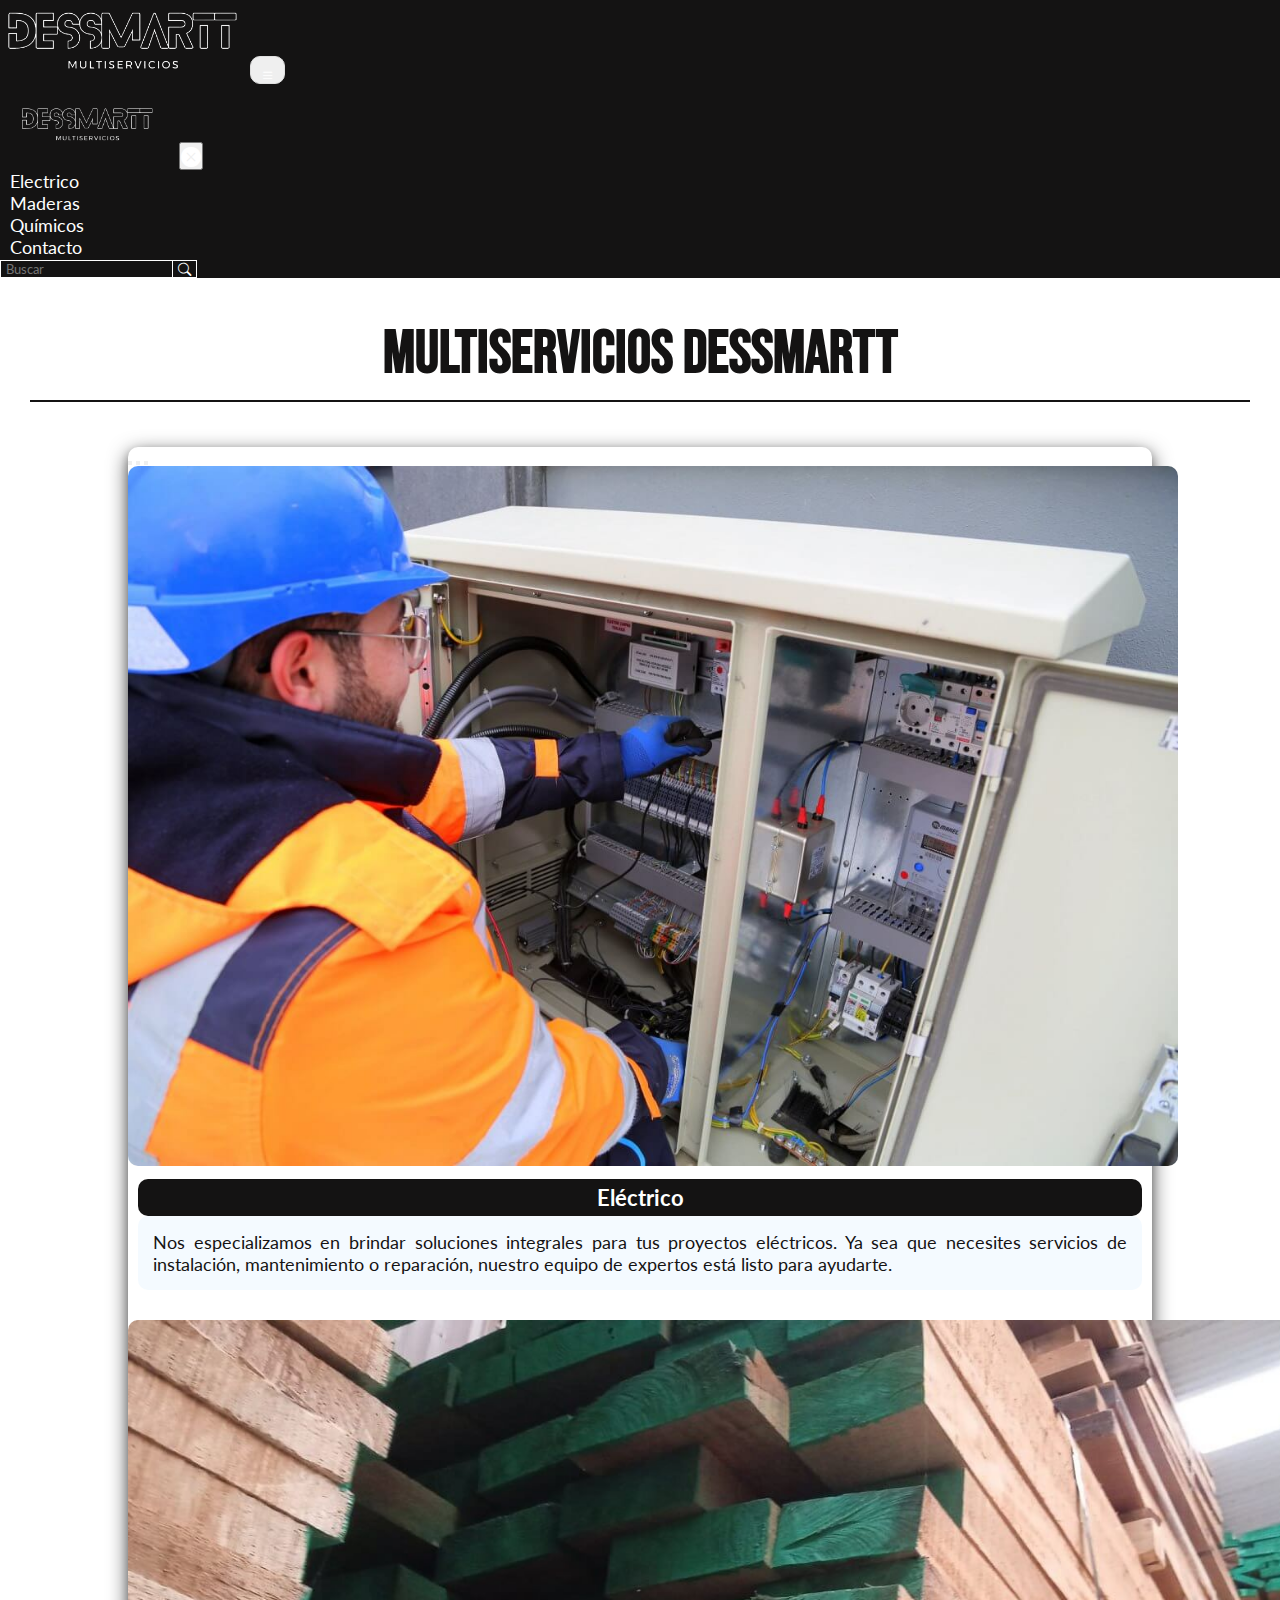
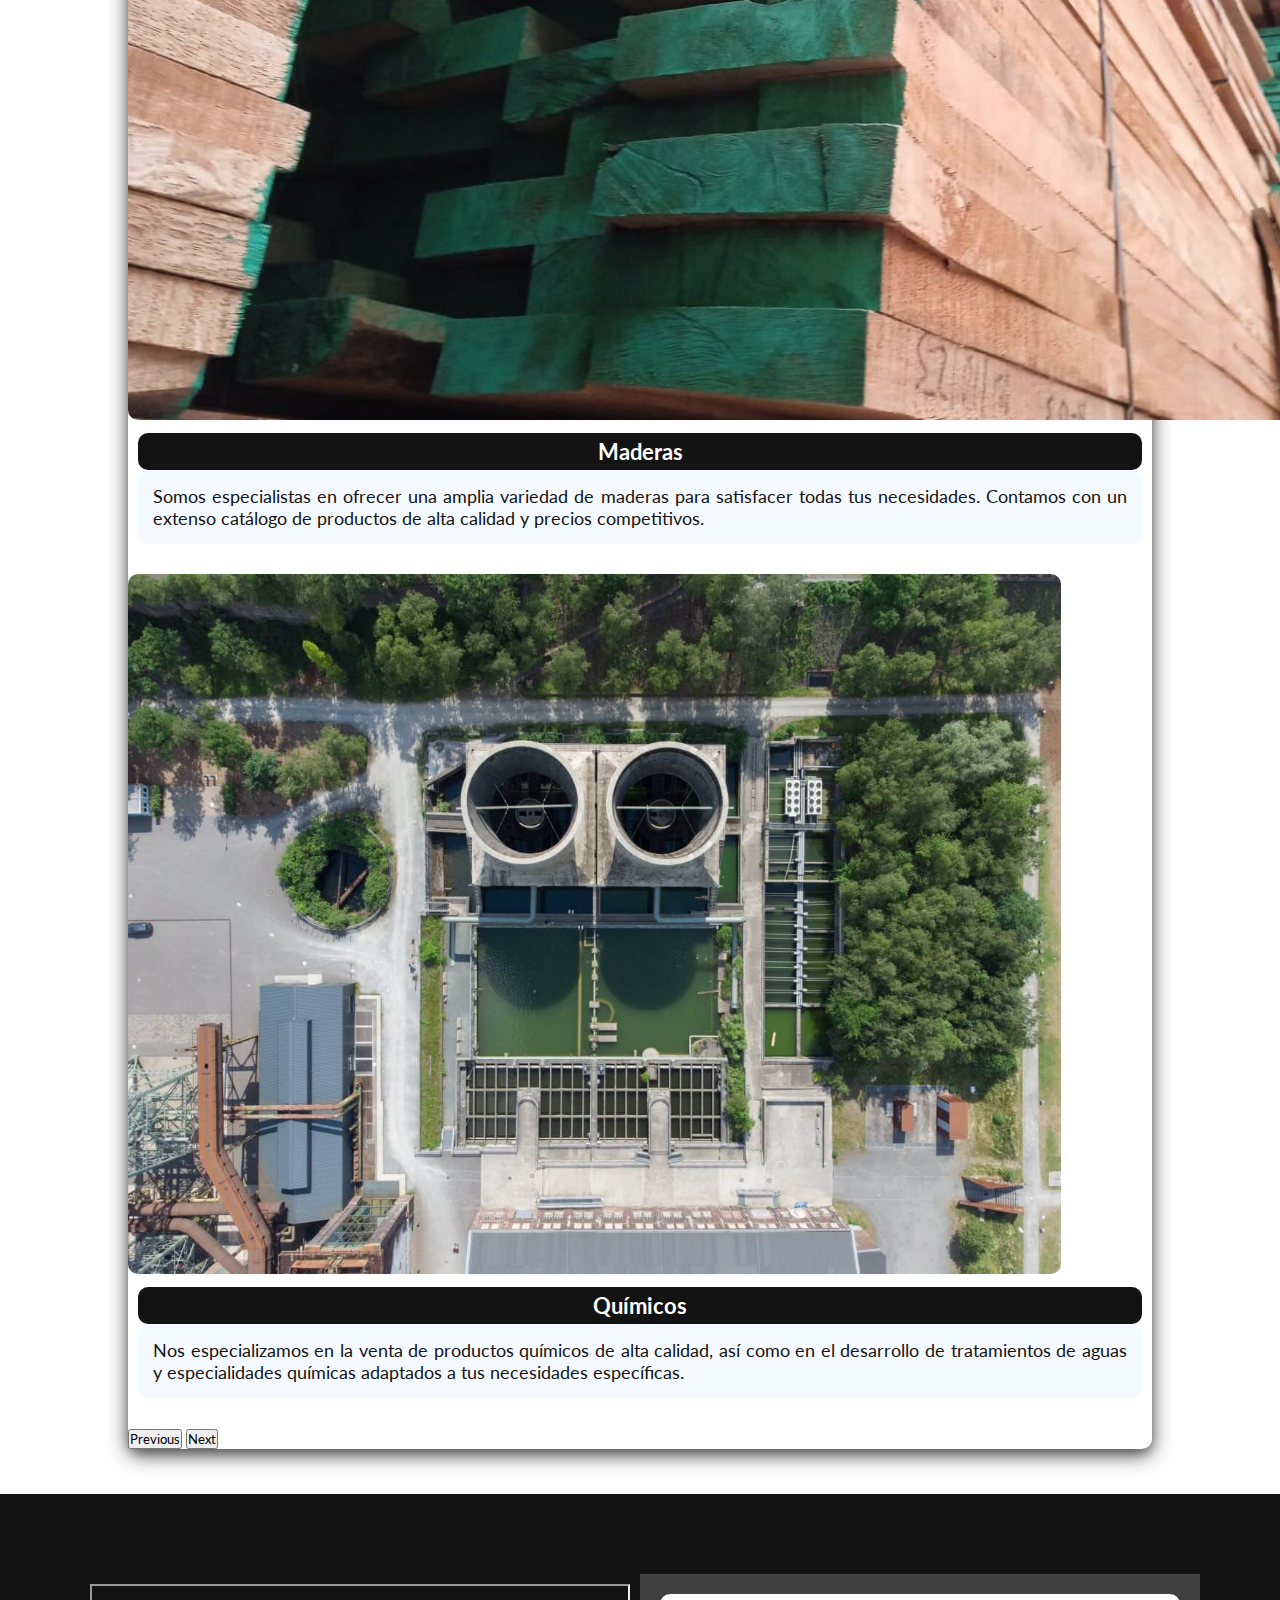
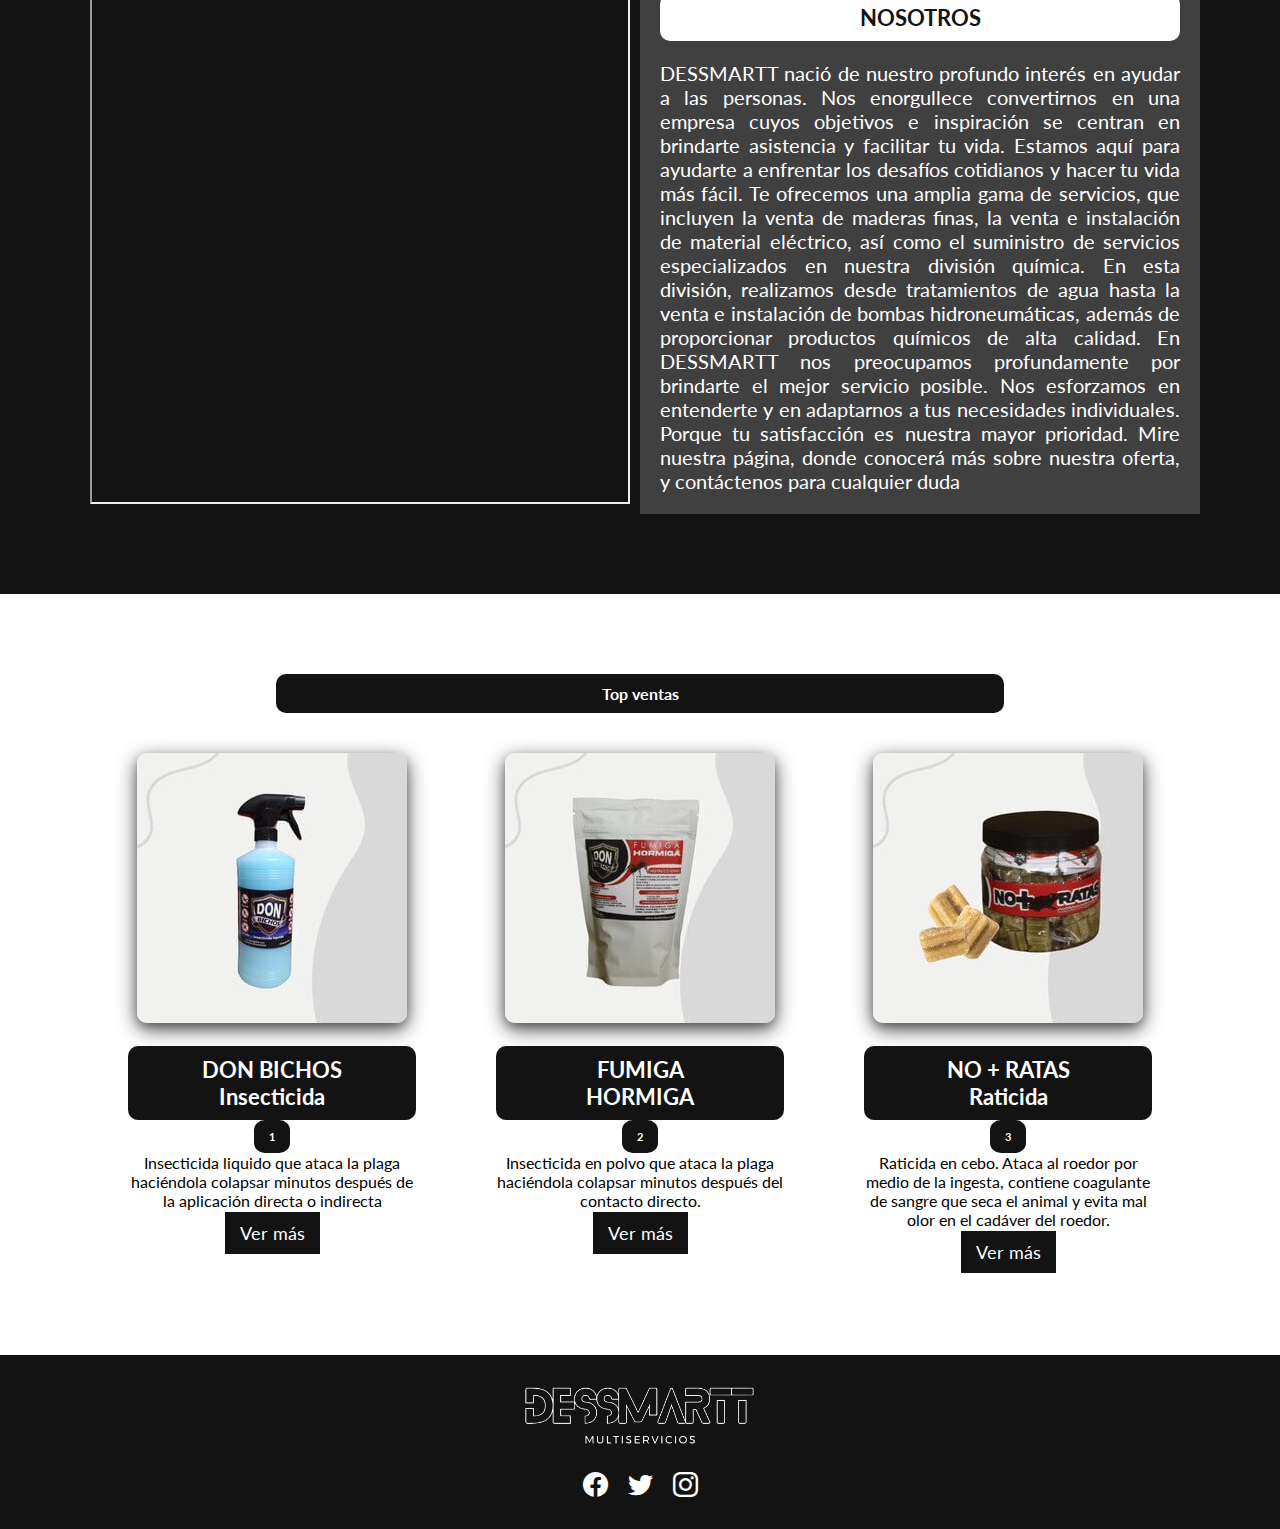
<file: index.html>
<!DOCTYPE html>
<html lang="en">

<head>
    <meta charset="UTF-8">
    <meta name="viewport" content="width=device-width, initial-scale=1.0">
    <!--link bootstrap-->
    <link href="https://cdn.jsdelivr.net/npm/bootstrap@5.3.2/dist/css/bootstrap.min.css" rel="stylesheet"
        integrity="sha384-T3c6CoIi6uLrA9TneNEoa7RxnatzjcDSCmG1MXxSR1GAsXEV/Dwwykc2MPK8M2HN" crossorigin="anonymous">
    <!--link iconos bootstrap-->
    <link rel="stylesheet" href="https://cdn.jsdelivr.net/npm/bootstrap-icons@1.11.3/font/bootstrap-icons.min.css">
    <!--linkear css-->
    <link rel="stylesheet" href="css/style.css">

    <!-- Meta Tags -->
    <title>Multiservicios DESSMARTT</title>
    <link rel="shortcut icon" href="assets/images/meta_logo.png" type="image/x-icon">
    <meta name="title" content="Multiservicios DESSMARTT" />
    <meta name="description" content="DESSMARTT nació de nuestro profundo interés en ayudar a las personas. Nos enorgullece convertirnos en una empresa cuyos objetivos e inspiración se centran en brindarte asistencia y facilitar tu vida." />

    <!-- Open Graph / Facebook -->
    <meta property="og:type" content="website" />
    <meta property="og:url" content="https://carlossantana331.github.io/PreEntrega3-Santana/" />
    <meta property="og:title" content="Multiservicios DESSMARTT" />
    <meta property="og:description" content="DESSMARTT nació de nuestro profundo interés en ayudar a las personas. Nos enorgullece convertirnos en una empresa cuyos objetivos e inspiración se centran en brindarte asistencia y facilitar tu vida." />
    <meta property="og:image" src="assets/images/meta_logo.png" />

    <!-- Twitter -->
    <meta property="twitter:card" content="summary_large_image" />
    <meta property="twitter:url" content="https://carlossantana331.github.io/PreEntrega3-Santana/" />
    <meta property="twitter:title" content="Multiservicios DESSMARTT" />
    <meta property="twitter:description" content="DESSMARTT nació de nuestro profundo interés en ayudar a las personas. Nos enorgullece convertirnos en una empresa cuyos objetivos e inspiración se centran en brindarte asistencia y facilitar tu vida." />
    <meta property="twitter:image" src="assets/images/meta_logo.png" />

    <!-- meta keywords -->
    <meta name="keywords" content="servicios eléctricos, productos químicos, maderas, construcción, electricidad, químicos industriales">



</head>

<body>

    <header>
        <nav class="navbar navbar-expand-lg">
            <section class="container-fluid">
                <a class="navbar-brand logo" href="index.html"><img src="assets/images/logo.png" alt="logo de la empresa"></a>

                <button class="navbar-toggler" type="button" data-bs-toggle="offcanvas"
                    data-bs-target="#offcanvasNavbar" aria-controls="offcanvasNavbar" aria-label="Toggle navigation">
                    <span class="navbar-toggler-icon"><i class="bi bi-list"></i></span>
                </button>

                <section class="offcanvas offcanvas-end" tabindex="-1" id="offcanvasNavbar"
                    aria-labelledby="offcanvasNavbarLabel">
                    <article class="offcanvas-header">
                        <a href="index.html"><img src="assets/images/logo.png" alt="logo de la empresa" class="navbar-hamburguesa-logo"></a>
                        <button type="button" class="btn-close" data-bs-dismiss="offcanvas" aria-label="Close"><i class="bi bi-x-circle-fill boton_cerrar"></i></button>
                    </article>

                    <article class="offcanvas-body nav-list">
                        <ul class="navbar-nav justify-content-end flex-grow-1 pe-3">
                            <li><a href="pages/electrico.html" class="nav_link">Electrico</a></li>
                            <li><a href="pages/maderas.html" class="nav_link">Maderas</a></li>
                            <li><a href="pages/quimicos.html" class="nav_link">Químicos</a></li>
                            <li><a href="pages/contacto.html" class="nav_link">Contacto</a></li>
                        </ul>

                        <form>
                            <input type="search" placeholder="Buscar" class="barra_buscar">
                            <button class="btn_buscar" type="submit"><i class="bi bi-search "></i></button>
                        </form>
                    </article>
                </section>
            </section>
        </nav>
    </header>


    <main>

        <h1>Multiservicios DESSMARTT</h1>

        <!--portada-->
        <section class="container_portada">
            <section id="carouselExampleCaptions" class="carousel slide carousel_portada">

                <article class="carousel-indicators">
                    <button type="button" data-bs-target="#carouselExampleCaptions" data-bs-slide-to="0" class="active"
                        aria-current="true" aria-label="Slide 1"></button>
                    <button type="button" data-bs-target="#carouselExampleCaptions" data-bs-slide-to="1"
                        aria-label="Slide 2"></button>
                    <button type="button" data-bs-target="#carouselExampleCaptions" data-bs-slide-to="2"
                        aria-label="Slide 3"></button>
                </article>

                <article class="carousel-inner">
                    <div class="carousel-item active">
                        <img src="assets/images/electrico.jpg" class="d-block w-100" alt="imagen relacionada a trabajos electricos">
                        <div class="carousel-caption d-md-block texto_portada">
                            <a href="pages/electrico.html">
                                <h2>Eléctrico</h2>
                            </a>
                            <p>Nos especializamos en brindar soluciones integrales para tus proyectos eléctricos. Ya sea que necesites servicios de instalación, mantenimiento o reparación, nuestro equipo de expertos está listo para ayudarte.</p>
                        </div>
                    </div>
                    <div class="carousel-item">
                        <img src="assets/images/maderas.jpg" class="d-block w-100" alt="imagen de madera para venta">
                        <div class="carousel-caption d-md-block texto_portada">
                            <a href="pages/maderas.html">
                                <h2>Maderas</h2>
                            </a>
                            <p>Somos especialistas en ofrecer una amplia variedad de maderas para satisfacer todas tus necesidades. Contamos con un extenso catálogo de productos de alta calidad y precios competitivos.</p>
                        </div>
                    </div>
                    <div class="carousel-item">
                        <img src="assets/images/quimico.jpg" class="d-block w-100" alt="imagen relacionada a productos quimicos">
                        <div class="carousel-caption d-md-block texto_portada">
                            <a href="pages/quimicos.html">
                                <h2>Químicos</h2>
                            </a>
                            <p>Nos especializamos en la venta de productos químicos de alta calidad, así como en el desarrollo de tratamientos de aguas y especialidades químicas adaptados a tus necesidades específicas.</p>
                        </div>
                    </div>
                </article>

                <button class="carousel-control-prev" type="button" data-bs-target="#carouselExampleCaptions"
                    data-bs-slide="prev">
                    <span class="carousel-control-prev-icon" aria-hidden="true"></span>
                    <span class="visually-hidden">Previous</span>
                </button>
                <button class="carousel-control-next" type="button" data-bs-target="#carouselExampleCaptions"
                    data-bs-slide="next">
                    <span class="carousel-control-next-icon" aria-hidden="true"></span>
                    <span class="visually-hidden">Next</span>
                </button>

            </section>
        </section>


        <!--Nosotros-->
        <section class="nosotros">
            <article class="nosotros_video">
                <iframe src="https://www.youtube.com/embed/HIDvjuU3j0c?si=-La7Fgx58ad6XMHS" title="YouTube video player"
                    allow="accelerometer; autoplay; clipboard-write; encrypted-media; gyroscope; picture-in-picture; web-share"
                    allowfullscreen target="_blank" class="video_nosotros"></iframe>
            </article>

            <article class="nosotros_texto">
                <h3>NOSOTROS</h3>
                <p>DESSMARTT nació de nuestro profundo interés en ayudar a las personas. Nos enorgullece convertirnos en una empresa cuyos objetivos e inspiración se centran en   
                    brindarte asistencia y facilitar tu vida.
                    Estamos aquí para ayudarte a enfrentar los desafíos cotidianos y hacer tu vida más fácil. Te ofrecemos una amplia gama de servicios, que incluyen la venta de maderas finas, la venta e instalación de material eléctrico, así como el suministro de servicios especializados en nuestra división química. En esta división, realizamos desde tratamientos de agua hasta la venta e instalación de bombas hidroneumáticas, además de proporcionar productos químicos de alta calidad.
                    En DESSMARTT nos preocupamos profundamente por brindarte el mejor servicio posible. Nos esforzamos en entenderte y en adaptarnos a tus necesidades individuales. Porque tu satisfacción es nuestra mayor prioridad.
                    Mire nuestra página, donde conocerá más sobre nuestra oferta, y contáctenos para cualquier duda
                </p>
            </article>
        </section>


        <!--top ventas-->
        <section class="top_ventas">
            <article class="top_ventas_titulo">
                <h4>Top ventas</h4>
            </article>

            <div class="top_ventas_productos">
                <article class="card" style="width: 18rem;">
                    <img src="assets/images/producto_1.jpg" class="card-img-top" alt="imagen del producto mas vendido">
                    <div class="card-body">
                        <h5 class="card-title">DON BICHOS Insecticida</h5>
                        <h6>1</h6>
                        <p class="card-text">Insecticida liquido que ataca la plaga haciéndola colapsar minutos después de la aplicación directa o indirecta
                        </p>
                        <a href="#" class="btn btn-primary">Ver más</a>
                    </div>
                </article>

                <article class="card" style="width: 18rem;">
                    <img src="assets/images/producto_2.jpg" class="card-img-top"
                        alt="imagen del segundo producto mas vendido">
                    <div class="card-body">
                        <h5 class="card-title">FUMIGA HORMIGA</h5>
                        <h6>2</h6>
                        <p class="card-text">Insecticida en polvo que ataca la plaga haciéndola colapsar minutos después del contacto directo.
                        </p>
                        <a href="#" class="btn btn-primary">Ver más</a>
                    </div>
                </article>

                <article class="card" style="width: 18rem;">
                    <img src="assets/images/producto_3.jpg" class="card-img-top"
                        alt="imagen del tercer producto mas vendido">
                    <div class="card-body">
                        <h5 class="card-title">NO + RATAS Raticida</h5>
                        <h6>3</h6>
                        <p class="card-text">Raticida en cebo. Ataca al roedor por medio de la ingesta, contiene coagulante de sangre que seca el animal y evita mal olor en el  
                            cadáver del roedor.
                        </p>
                        <a href="#" class="btn btn-primary">Ver más</a>
                    </div>
                </article>
            </div>

        </section>

    </main>

    <footer>
        <section>
            <a href="index.html" class="logo"><img src="assets/images/logo.png" alt="logo de la empresa"></a>
        </section>
        <!--link iconos redes sociales-->
        <section class="redes">
            <a href="https://www.facebook.com" target="_blank" class="icono"><i class="bi bi-facebook"></i></a>
            <a href="https://www.twitter.com" target="_blank" class="icono"><i class="bi bi-twitter"></i></a>
            <a href="https://www.instagram.com" target="_blank" class="icono"><i class="bi bi-instagram"></i></a>
        </section>
    </footer>


    <script src="https://cdn.jsdelivr.net/npm/bootstrap@5.3.2/dist/js/bootstrap.bundle.min.js"
        integrity="sha384-C6RzsynM9kWDrMNeT87bh95OGNyZPhcTNXj1NW7RuBCsyN/o0jlpcV8Qyq46cDfL"
        crossorigin="anonymous"></script>

</body>

</html>
</file>
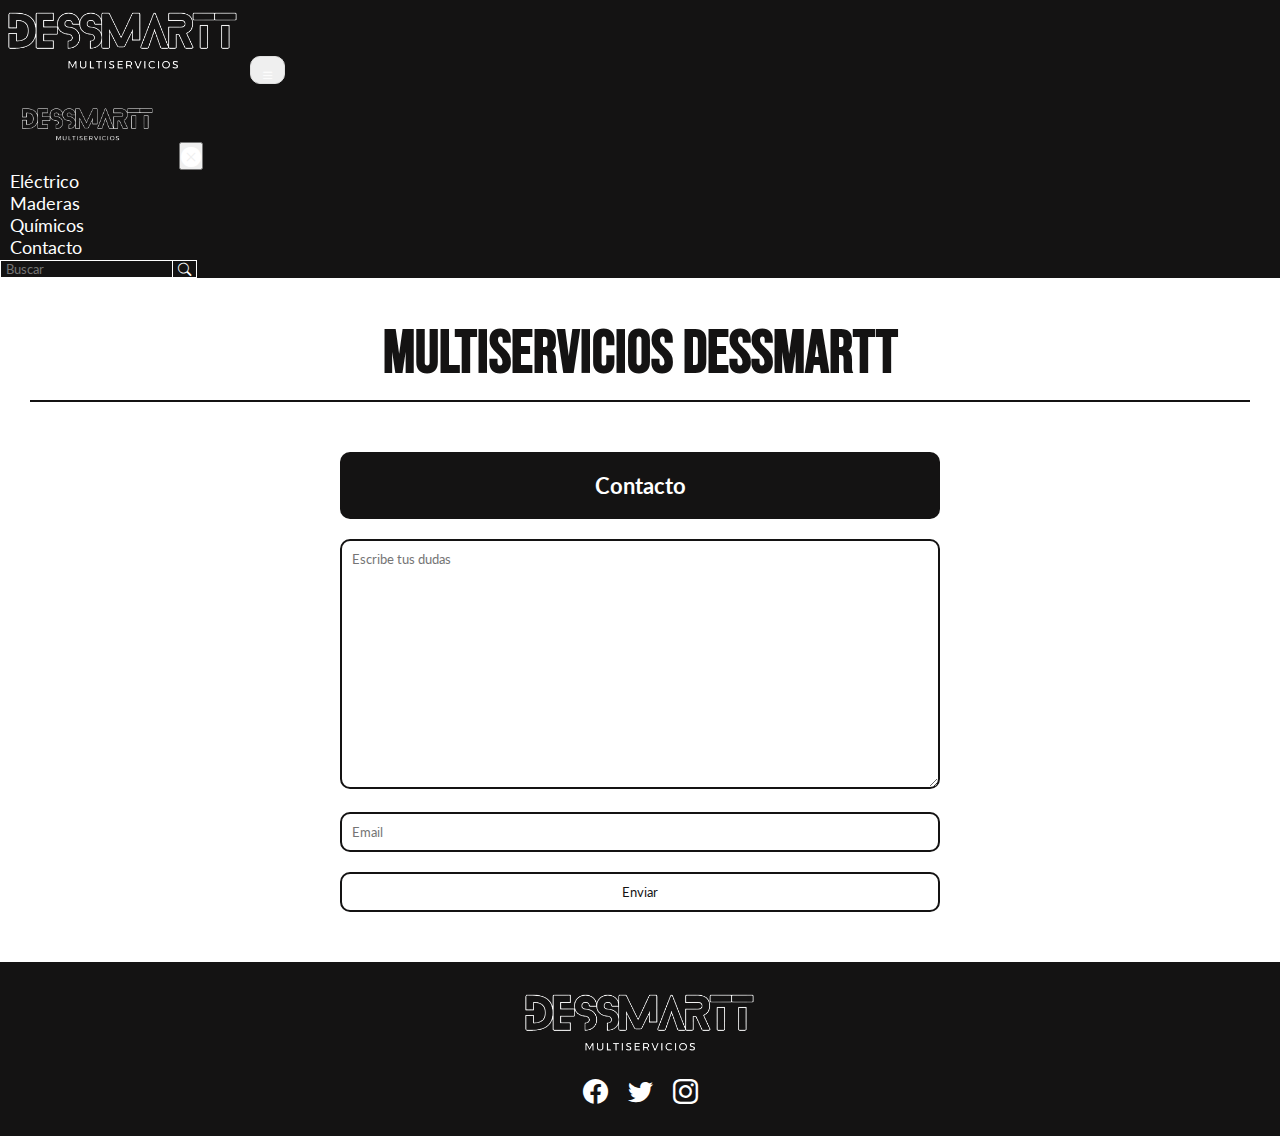
<file: pages/contacto.html>
<!DOCTYPE html>
<html lang="en">

<head>
    <meta charset="UTF-8">
    <meta name="viewport" content="width=device-width, initial-scale=1.0">
    <!--link bootstrap-->
    <link href="https://cdn.jsdelivr.net/npm/bootstrap@5.3.2/dist/css/bootstrap.min.css" rel="stylesheet"
        integrity="sha384-T3c6CoIi6uLrA9TneNEoa7RxnatzjcDSCmG1MXxSR1GAsXEV/Dwwykc2MPK8M2HN" crossorigin="anonymous">
    <!--link iconos bootstrap-->
    <link rel="stylesheet" href="https://cdn.jsdelivr.net/npm/bootstrap-icons@1.11.3/font/bootstrap-icons.min.css">
    <!--linkear css-->
    <link rel="stylesheet" href="../css/style.css">

    <!-- Primary Meta Tags -->
    <title>DESSMARTT contacto</title>
    <link rel="shortcut icon" href="../assets/images/meta_logo.png" type="image/x-icon">
    <meta name="title" content="DESSMARTT contacto" />
    <meta name="description" content="¡Nos encantaría escucharte! En DESSMARTT, valoramos la opinión de nuestros clientes y estamos aquí para atender cualquier pregunta, comentario o inquietud que puedas tener. Tu satisfacción es nuestra prioridad y queremos asegurarnos de que tengas la mejor experiencia posible con nosotros" />

    <!-- Open Graph / Facebook -->
    <meta property="og:type" content="website" />
    <meta property="og:url" content="https://carlossantana331.github.io/PreEntrega3-Santana/pages/contacto.html" />
    <meta property="og:title" content="DESSMARTT contacto" />
    <meta property="og:description" content="¡Nos encantaría escucharte! En DESSMARTT, valoramos la opinión de nuestros clientes y estamos aquí para atender cualquier pregunta, comentario o inquietud que puedas tener. Tu satisfacción es nuestra prioridad y queremos asegurarnos de que tengas la mejor experiencia posible con nosotros" />
    <meta property="og:image" src="../assets/images/meta_logo.png" />

    <!-- Twitter -->
    <meta property="twitter:card" content="summary_large_image" />
    <meta property="twitter:url" content="https://carlossantana331.github.io/PreEntrega3-Santana/pages/contacto.html" />
    <meta property="twitter:title" content="DESSMARTT contacto" />
    <meta property="twitter:description" content="¡Nos encantaría escucharte! En DESSMARTT, valoramos la opinión de nuestros clientes y estamos aquí para atender cualquier pregunta, comentario o inquietud que puedas tener. Tu satisfacción es nuestra prioridad y queremos asegurarnos de que tengas la mejor experiencia posible con nosotros" />
    <meta property="og:image" src="../assets/images/meta_logo.png" />

    <!-- meta keywords -->
    <meta name="keywords" content="Contacto, Información de contacto, Formulario de contacto, Consultas, Comunicación, Soporte, Servicio al cliente, Teléfono, Correo electrónico, Horario de atención, Enviar mensaje, Consultas comerciales, Atención al cliente, Ubicación, Conectar">

</head>

<body>

    <header>
        <nav class="navbar navbar-expand-lg">
            <section class="container-fluid">
                <a class="navbar-brand logo" href="../index.html"><img src="../assets/images/logo.png" alt="logo de la empresa"></a>

                <button class="navbar-toggler" type="button" data-bs-toggle="offcanvas"
                    data-bs-target="#offcanvasNavbar" aria-controls="offcanvasNavbar" aria-label="Toggle navigation">
                    <span class="navbar-toggler-icon"><i class="bi bi-list"></i></span>
                </button>

                <section class="offcanvas offcanvas-end" tabindex="-1" id="offcanvasNavbar"
                    aria-labelledby="offcanvasNavbarLabel">
                    <article class="offcanvas-header">
                        <a href="../index.html"><img src="../assets/images/logo.png" alt="logo de la empresa" class="navbar-hamburguesa-logo"></a>
                        <button type="button" class="btn-close" data-bs-dismiss="offcanvas" aria-label="Close"><i class="bi bi-x-circle-fill boton_cerrar"></i></button>
                    </article>

                    <article class="offcanvas-body nav-list">
                        <ul class="navbar-nav justify-content-end flex-grow-1 pe-3">
                            <li><a href="electrico.html" class="nav_link">Eléctrico</a></li>
                            <li><a href="maderas.html" class="nav_link">Maderas</a></li>
                            <li><a href="quimicos.html" class="nav_link">Químicos</a></li>
                            <li><a href="contacto.html" class="nav_link">Contacto</a></li>
                        </ul>

                        <form>
                            <input type="search" placeholder="Buscar" class="barra_buscar">
                            <button class="btn_buscar" type="submit"><i class="bi bi-search "></i></button>
                        </form>
                    </article>
                </section>
            </section>
        </nav>
    </header>


    <main>
        
        <h1>Multiservicios DESSMARTT</h1>
        <section class="contacto">
            <h2>Contacto</h2>
            <!--inputs para que el usuario ingrese un mensaje y su correo-->
            <form class="form_contacto">
                <div>
                    <textarea name="messege" id="" cols="60" rows="20" placeholder="Escribe tus dudas"></textarea>
                </div>
                <div>
                    <input type="email" placeholder="Email">
                </div>
                <div>
                    <input type="submit" value="Enviar" class="btn_contacto">
                </div>
            </form>
          </section class="contacto">

    </main>

    <footer>
        <section>
            <a href="../index.html" class="logo"><img src="../assets/images/logo.png" alt="logo de la empresa"></a>
        </section>
        <!--link iconos redes sociales-->
        <section class="redes">
            <a href="https://www.facebook.com" target="_blank" class="icono"><i class="bi bi-facebook"></i></a>
            <a href="https://www.twitter.com" target="_blank" class="icono"><i class="bi bi-twitter"></i></a>
            <a href="https://www.instagram.com" target="_blank" class="icono"><i class="bi bi-instagram"></i></a>
        </section>
    </footer>


    <script src="https://cdn.jsdelivr.net/npm/bootstrap@5.3.2/dist/js/bootstrap.bundle.min.js"
        integrity="sha384-C6RzsynM9kWDrMNeT87bh95OGNyZPhcTNXj1NW7RuBCsyN/o0jlpcV8Qyq46cDfL"
        crossorigin="anonymous"></script>

</body>

</html>
</file>
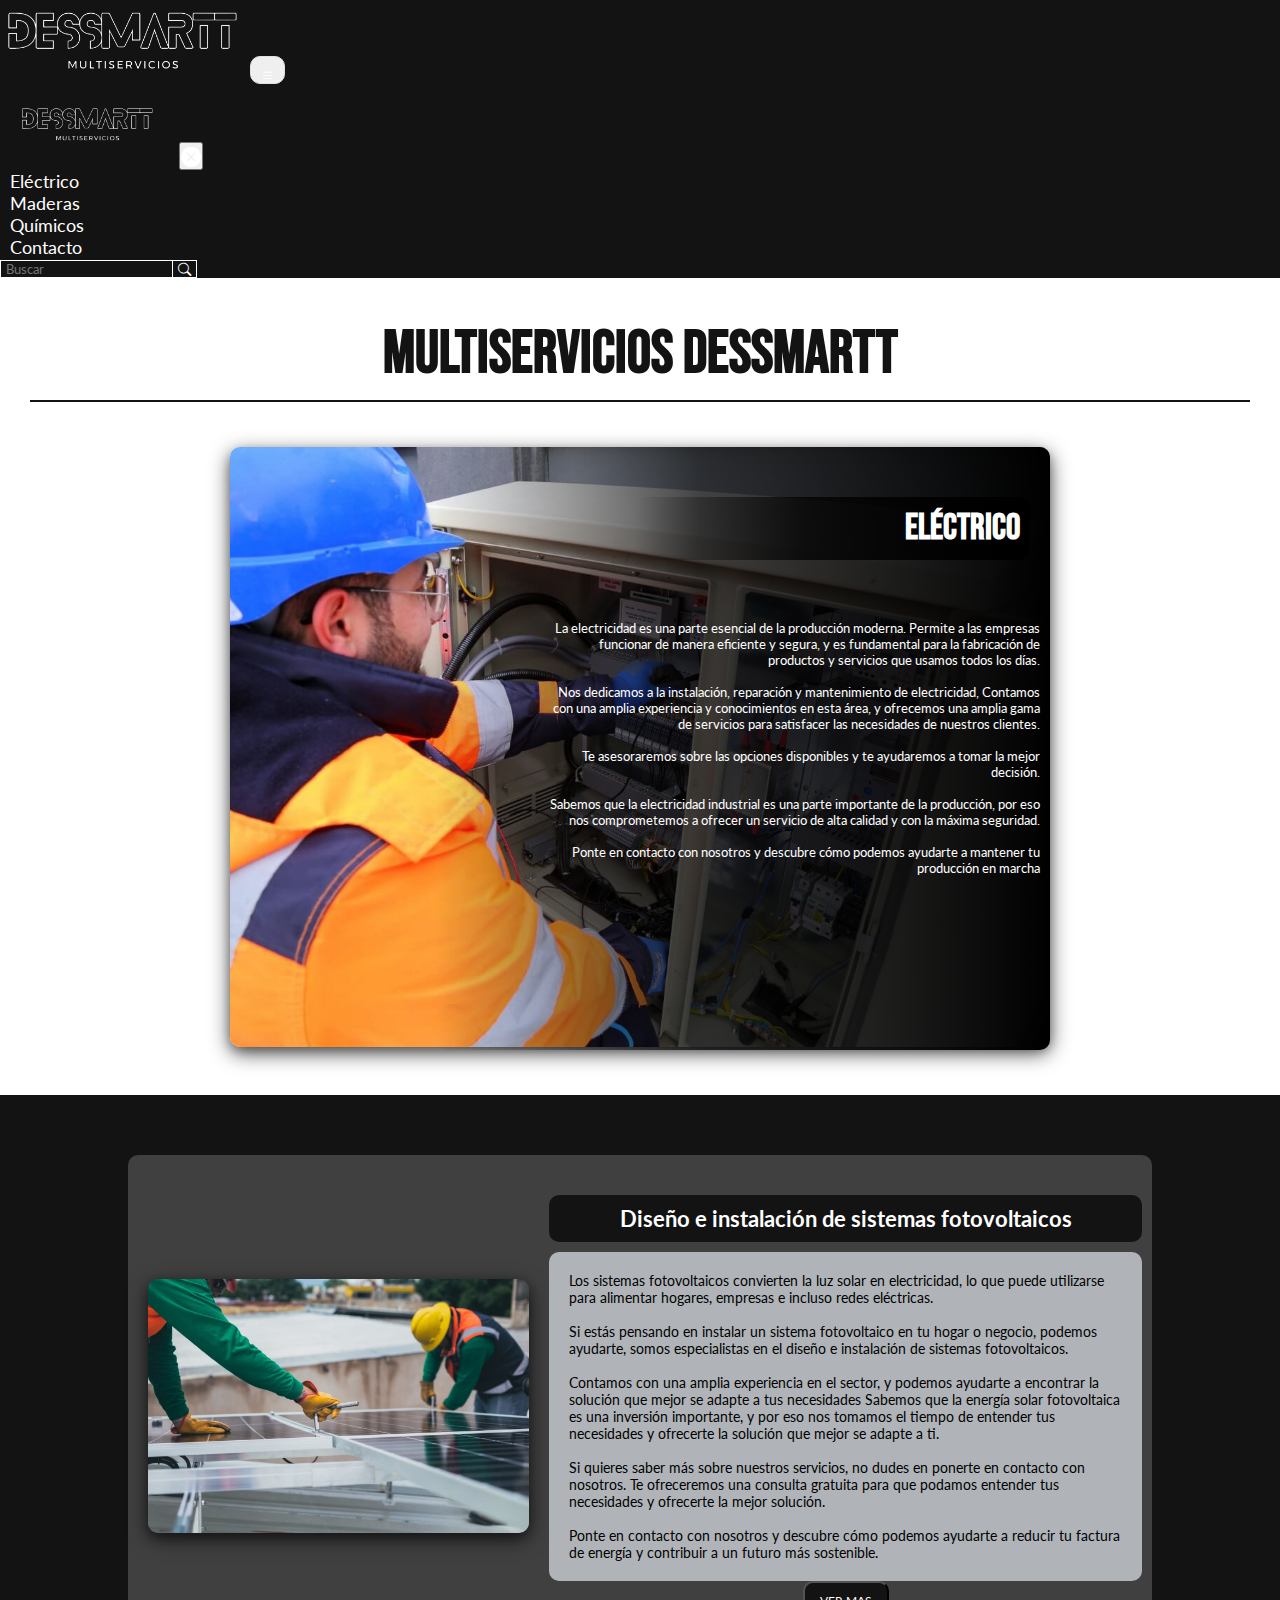
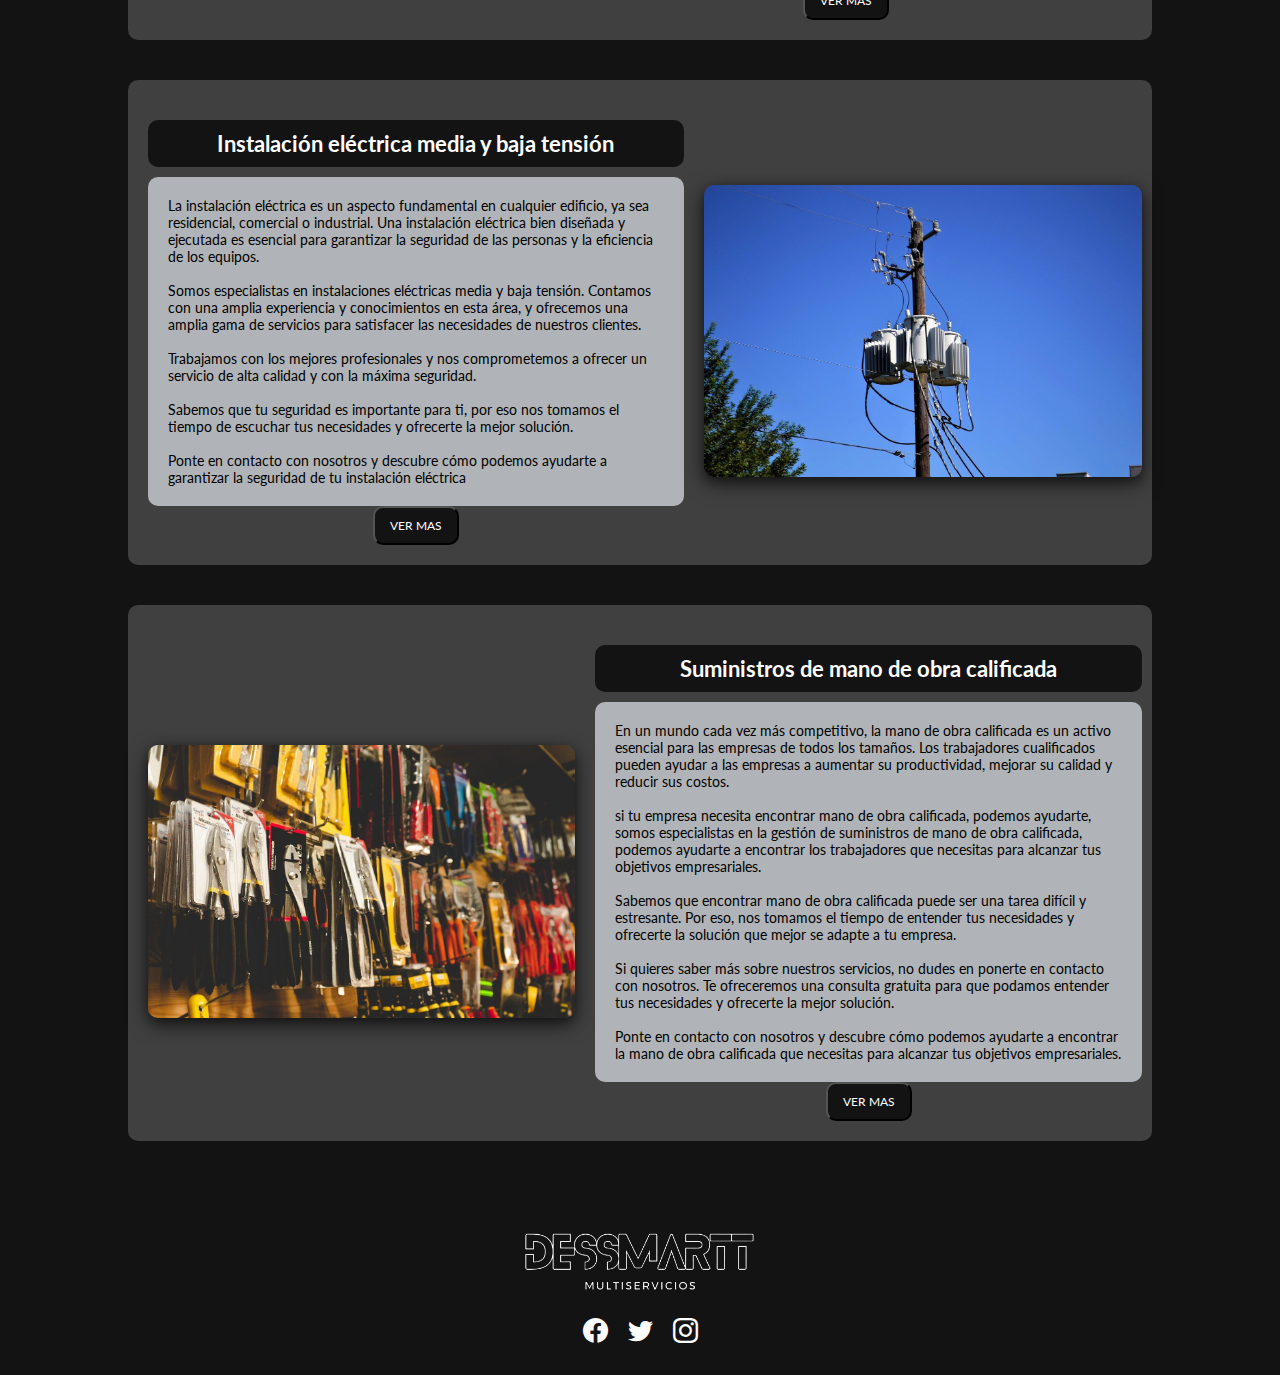
<file: pages/electrico.html>
<!DOCTYPE html>
<html lang="en">

<head>
    <meta charset="UTF-8">
    <meta name="viewport" content="width=device-width, initial-scale=1.0">
    <!--link bootstrap-->
    <link href="https://cdn.jsdelivr.net/npm/bootstrap@5.3.2/dist/css/bootstrap.min.css" rel="stylesheet"
        integrity="sha384-T3c6CoIi6uLrA9TneNEoa7RxnatzjcDSCmG1MXxSR1GAsXEV/Dwwykc2MPK8M2HN" crossorigin="anonymous">
    <!--link iconos bootstrap-->
    <link rel="stylesheet" href="https://cdn.jsdelivr.net/npm/bootstrap-icons@1.11.3/font/bootstrap-icons.min.css">
    <!--linkear css-->
    <link rel="stylesheet" href="../css/style.css">
    <!--link animaciones css-->
    <link rel="stylesheet" href="https://cdnjs.cloudflare.com/ajax/libs/animate.css/4.1.1/animate.min.css"/>

    <!-- Meta Tags -->
    <title>DESSMARTT servicio eléctricos</title>
    <link rel="shortcut icon" href="../assets/images/meta_logo.png" type="image/x-icon">
    <meta name="title" content="DESSMARTT servicio electrico" />
    <meta name="description" content="Nos especializamos en brindar soluciones integrales para tus proyectos eléctricos. Ya sea que necesites servicios de instalación, mantenimiento o reparación, nuestro equipo de expertos está listo para ayudarte." />
      
    <!-- Open Graph / Facebook -->
    <meta property="og:type" content="website" />
    <meta property="og:url" content="https://carlossantana331.github.io/PreEntrega3-Santana/pages/electrico.html" />
    <meta property="og:title" content="DESSMARTT servicio electrico" />
    <meta property="og:description" content="Nos especializamos en brindar soluciones integrales para tus proyectos eléctricos. Ya sea que necesites servicios de instalación, mantenimiento o reparación, nuestro equipo de expertos está listo para ayudarte." />
    <meta property="og:image" src="../assets/images/meta_logo.png" />
      
      <!-- Twitter -->
    <meta property="twitter:card" content="summary_large_image" />
    <meta property="twitter:url" content="https://carlossantana331.github.io/PreEntrega3-Santana/pages/electrico.html" />
    <meta property="twitter:title" content="DESSMARTT servicio electrico" />
    <meta property="twitter:description" content="Nos especializamos en brindar soluciones integrales para tus proyectos eléctricos. Ya sea que necesites servicios de instalación, mantenimiento o reparación, nuestro equipo de expertos está listo para ayudarte." />
    <meta property="twitter:image" src="../assets/images/meta_logo.png" />
    
    <!-- meta keywords -->
    <meta name="keywords" content="Electricidad residencial, Instalación eléctrica, Mantenimiento eléctrico, Reparación de circuitos, Servicios de electricista, Cableado eléctrico, Soluciones eléctricas, Electricidad comercial, Servicio eléctricos">

</head>



<body>

    <header>
        <nav class="navbar navbar-expand-lg">
            <section class="container-fluid">
                <a class="navbar-brand logo" href="../index.html"><img src="../assets/images/logo.png" alt="logo de la empresa"></a>

                <button class="navbar-toggler" type="button" data-bs-toggle="offcanvas"
                    data-bs-target="#offcanvasNavbar" aria-controls="offcanvasNavbar" aria-label="Toggle navigation">
                    <span class="navbar-toggler-icon"><i class="bi bi-list"></i></span>
                </button>

                <section class="offcanvas offcanvas-end" tabindex="-1" id="offcanvasNavbar"
                    aria-labelledby="offcanvasNavbarLabel">
                    <article class="offcanvas-header">
                        <a href="../index.html"><img src="../assets/images/logo.png" alt="logo de la empresa" class="navbar-hamburguesa-logo"></a>
                        <button type="button" class="btn-close" data-bs-dismiss="offcanvas" aria-label="Close"><i class="bi bi-x-circle-fill boton_cerrar"></i></button>
                    </article>

                    <article class="offcanvas-body nav-list">
                        <ul class="navbar-nav justify-content-end flex-grow-1 pe-3">
                            <li><a href="electrico.html" class="nav_link">Eléctrico</a></li>
                            <li><a href="maderas.html" class="nav_link">Maderas</a></li>
                            <li><a href="quimicos.html" class="nav_link">Químicos</a></li>
                            <li><a href="contacto.html" class="nav_link">Contacto</a></li>
                        </ul>

                        <form>
                            <input type="search" placeholder="Buscar" class="barra_buscar">
                            <button class="btn_buscar" type="submit"><i class="bi bi-search "></i></button>
                        </form>
                    </article>
                </section>
            </section>
        </nav>
    </header>


    <main>

        <h1>Multiservicios DESSMARTT</h1>
        <!--portada-->
        <section class="portada_categoria">
            <article>
                <img src="../assets/images/electrico.jpg" alt="imagen relacionada a servicios electricos">
            </article>
            <article class="animate__animated animate__fadeIn portada_categoria_texto">
                <h2>Eléctrico</h2>
                <p>La electricidad es una parte esencial de la producción moderna. Permite a las empresas funcionar de manera eficiente y segura, y es fundamental para la fabricación de productos y servicios que usamos todos los días. <br>
                    <br>Nos dedicamos a la instalación, reparación y mantenimiento de electricidad, Contamos con una amplia experiencia y conocimientos en esta área, y ofrecemos una amplia gama de servicios para satisfacer las necesidades de nuestros clientes.<br>
                    <br>Te asesoraremos sobre las opciones disponibles y te ayudaremos a tomar la mejor decisión.<br>
                    <br>Sabemos que la electricidad industrial es una parte importante de la producción, por eso nos comprometemos a ofrecer un servicio de alta calidad y con la máxima seguridad.<br>
                    <br>Ponte en contacto con nosotros y descubre cómo podemos ayudarte a mantener tu producción en marcha</p>
            </article>
        </section>


        <!--servicios-->
        <section class="servicios_electricos">
            <section class="servicio_elect">
                <article>
                    <img src="../assets/images/sistemas_fotovoltaicos.jpg" alt="imagen de instalacion de sistemas fotovoltaicos">
                </article>
                <article class="servicio_elect_texto">
                    <h3>Diseño e instalación de sistemas fotovoltaicos</h3>
                    <p> Los sistemas fotovoltaicos convierten la luz solar en electricidad, lo que puede utilizarse para alimentar hogares, empresas e incluso redes eléctricas.<br>

                        <br>Si estás pensando en instalar un sistema fotovoltaico en tu hogar o negocio, podemos ayudarte, somos especialistas en el diseño e instalación de sistemas fotovoltaicos.<br>

                        <br>Contamos con una amplia experiencia en el sector, y podemos ayudarte a encontrar la solución que mejor se adapte a tus necesidades
                        Sabemos que la energía solar fotovoltaica es una inversión importante, y por eso nos tomamos el tiempo de entender tus necesidades y ofrecerte la solución que mejor se adapte a ti.<br>

                        <br>Si quieres saber más sobre nuestros servicios, no dudes en ponerte en contacto con nosotros. Te ofreceremos una consulta gratuita para que podamos entender tus necesidades y ofrecerte la mejor solución.<br>

                        <br>Ponte en contacto con nosotros y descubre cómo podemos ayudarte a reducir tu factura de energía y contribuir a un futuro más sostenible.
                    </p>
                    <button>VER MAS</button>
                </article>
            </section>
            
            <section class="servicio_elect servicio_elect_invertido">
                <article class="servicio_elect_texto">
                    <h3>Instalación eléctrica media y baja tensión</h3>
                    <p> La instalación eléctrica es un aspecto fundamental en cualquier edificio, ya sea residencial, comercial o industrial. Una instalación eléctrica bien diseñada  y ejecutada es esencial para garantizar la seguridad de las personas y la eficiencia de los equipos.<br>

                        <br>Somos especialistas en instalaciones eléctricas media y baja tensión. Contamos con una amplia experiencia y conocimientos en esta área, y ofrecemos una amplia gama de servicios para satisfacer las necesidades de nuestros clientes.<br>

                        <br>Trabajamos con los mejores profesionales y nos comprometemos a ofrecer un servicio de alta calidad y con la máxima seguridad.<br>

                        <br>Sabemos que tu seguridad es importante para ti, por eso nos tomamos el tiempo de escuchar tus necesidades y ofrecerte la mejor solución.<br>

                        <br>Ponte en contacto con nosotros y descubre cómo podemos ayudarte a garantizar la seguridad de tu instalación eléctrica
                    </p>
                    <button>VER MAS</button>
                </article>
                <article>
                    <img src="../assets/images/servicio_electrico.jpg" alt="imagen de servicio electrico">
                </article>
                
            </section>

            <section class="servicio_elect">
                <article>
                    <img src="../assets/images/mano_de_obra.jpg" alt="imagen de Suministros de mano para servicio electrico">
                </article>
                <article class="servicio_elect_texto">
                    <h3>Suministros de mano de obra calificada</h3>
                    <p> En un mundo cada vez más competitivo, la mano de obra calificada es un activo esencial para las empresas de todos los tamaños. Los trabajadores cualificados  
                        pueden ayudar a las empresas a aumentar su productividad, mejorar su calidad y reducir sus costos.<br>

                        <br>si tu empresa necesita encontrar mano de obra calificada, podemos ayudarte, somos especialistas en la gestión de suministros de mano de obra calificada, podemos ayudarte a encontrar los trabajadores que necesitas para alcanzar tus objetivos empresariales.<br>

                        <br>Sabemos que encontrar mano de obra calificada puede ser una tarea difícil y estresante. Por eso, nos tomamos el tiempo de entender tus necesidades y ofrecerte la solución que mejor se adapte a tu empresa.<br>

                        <br>Si quieres saber más sobre nuestros servicios, no dudes en ponerte en contacto con nosotros. Te ofreceremos una consulta gratuita para que podamos entender tus necesidades y ofrecerte la mejor solución.<br>
                        
                        <br>Ponte en contacto con nosotros y descubre cómo podemos ayudarte a encontrar la mano de obra calificada que necesitas para alcanzar tus objetivos empresariales.
                    </p>
                    <button>VER MAS</button>
                </article>
            </section>

        </section>

    </main>

    <footer>
        <section>
            <a href="../index.html" class="logo"><img src="../assets/images/logo.png" alt="logo de la empresa"></a>
        </section>
        <!--link iconos redes sociales-->
        <section class="redes">
            <a href="https://www.facebook.com" target="_blank" class="icono"><i class="bi bi-facebook"></i></a>
            <a href="https://www.twitter.com" target="_blank" class="icono"><i class="bi bi-twitter"></i></a>
            <a href="https://www.instagram.com" target="_blank" class="icono"><i class="bi bi-instagram"></i></a>
        </section>
    </footer>


    <script src="https://cdn.jsdelivr.net/npm/bootstrap@5.3.2/dist/js/bootstrap.bundle.min.js"
        integrity="sha384-C6RzsynM9kWDrMNeT87bh95OGNyZPhcTNXj1NW7RuBCsyN/o0jlpcV8Qyq46cDfL"
        crossorigin="anonymous"></script>

</body>

</html>
</file>
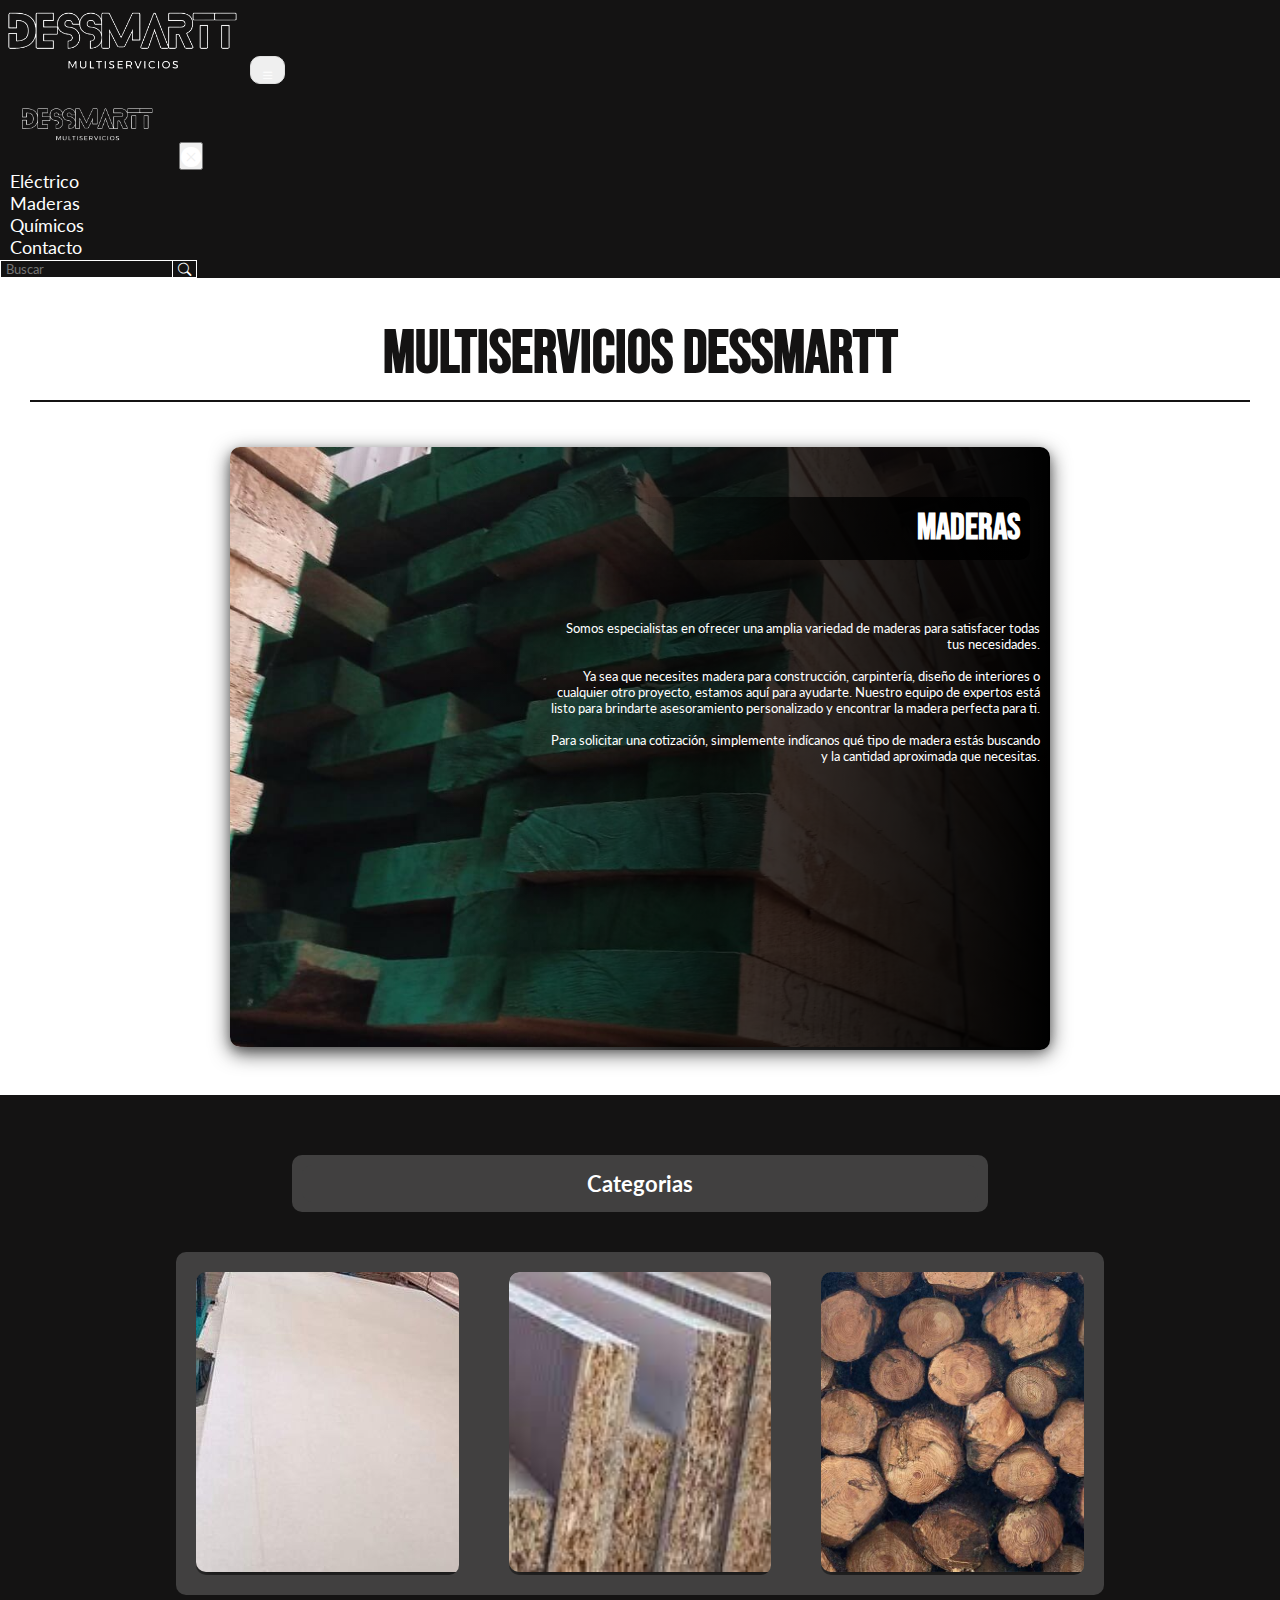
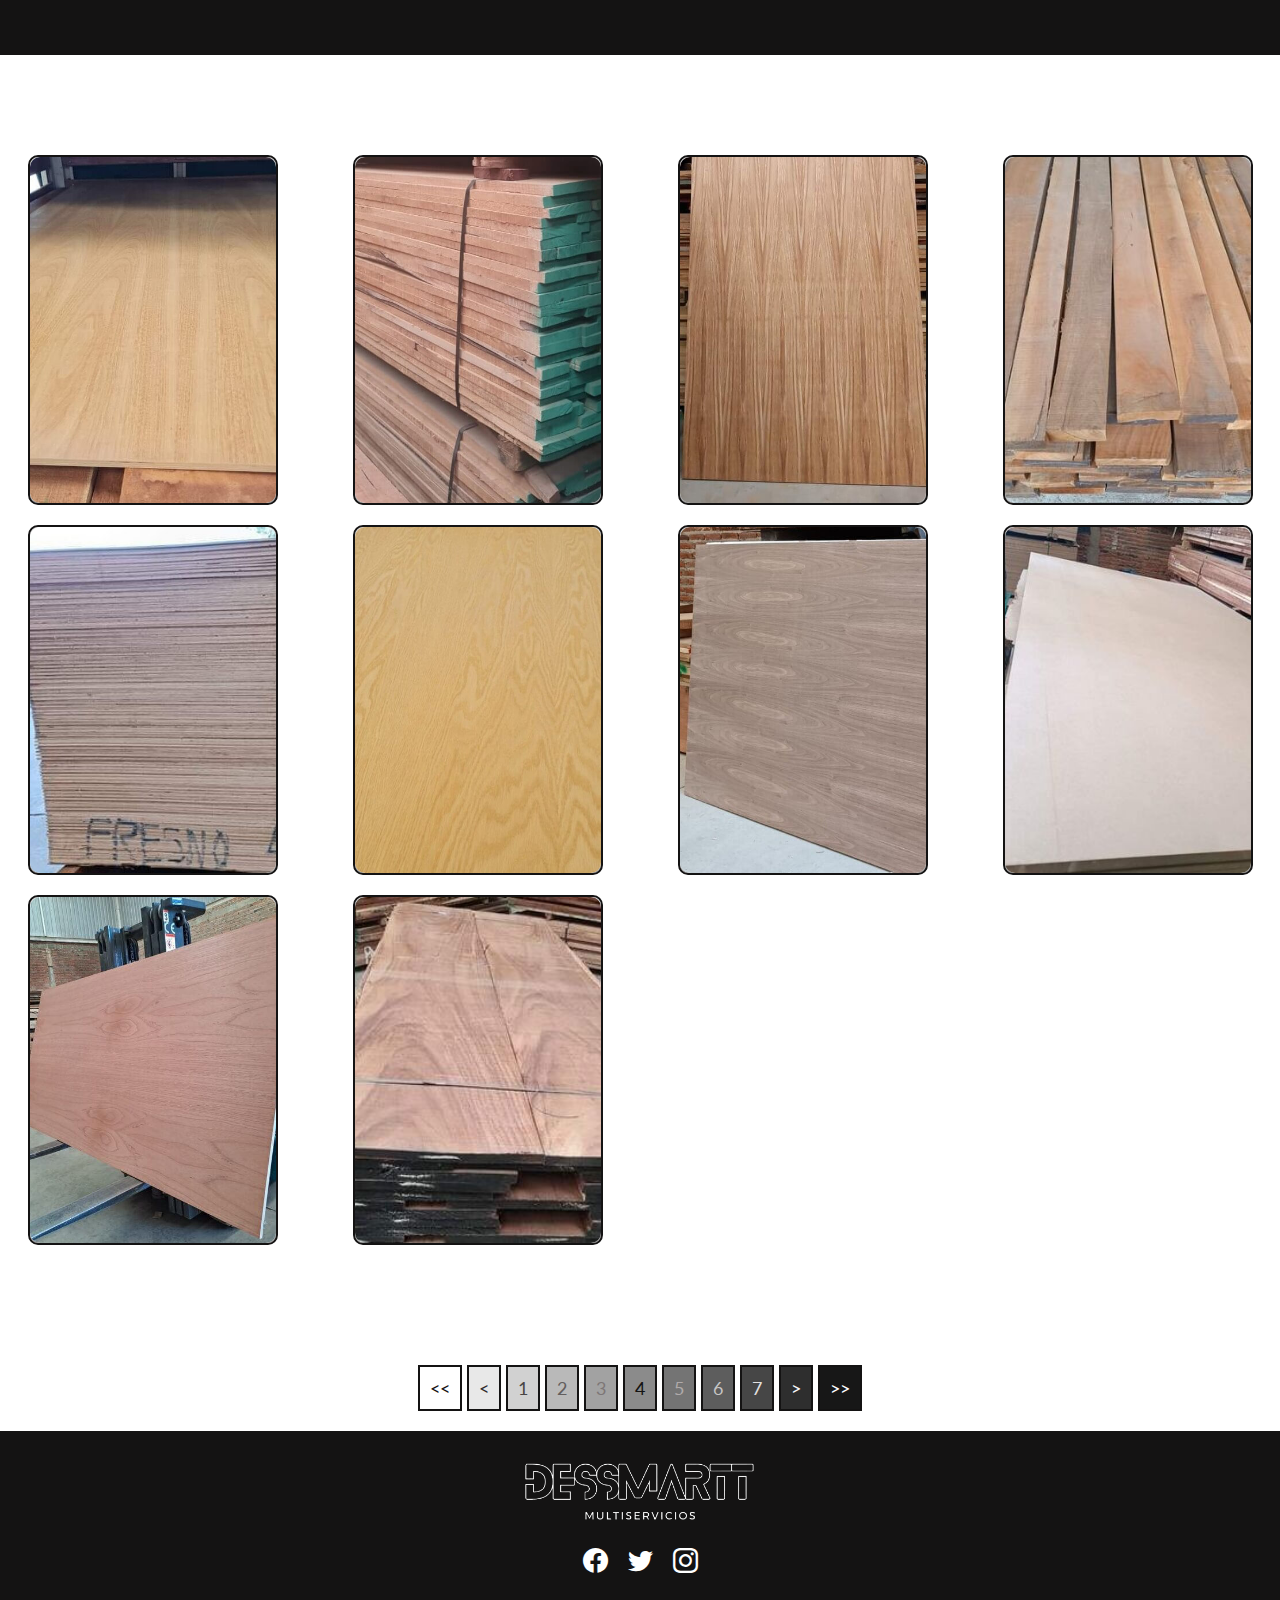
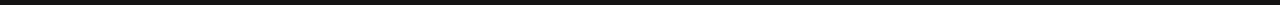
<file: pages/maderas.html>
<!DOCTYPE html>
<html lang="en">

<head>
    <meta charset="UTF-8">
    <meta name="viewport" content="width=device-width, initial-scale=1.0">
    <!--link bootstrap-->
    <link href="https://cdn.jsdelivr.net/npm/bootstrap@5.3.2/dist/css/bootstrap.min.css" rel="stylesheet"
        integrity="sha384-T3c6CoIi6uLrA9TneNEoa7RxnatzjcDSCmG1MXxSR1GAsXEV/Dwwykc2MPK8M2HN" crossorigin="anonymous">
    <!--link iconos bootstrap-->
    <link rel="stylesheet" href="https://cdn.jsdelivr.net/npm/bootstrap-icons@1.11.3/font/bootstrap-icons.min.css">
    <!--linkear css-->
    <link rel="stylesheet" href="../css/style.css">
    <!--link animaciones css-->
    <link rel="stylesheet" href="https://cdnjs.cloudflare.com/ajax/libs/animate.css/4.1.1/animate.min.css"/>

    <!-- Primary Meta Tags -->
    <title>DESSMARTT maderas</title>
    <link rel="shortcut icon" href="../assets/images/meta_logo.png" type="image/x-icon">
    <meta name="title" content="DESSMARTT maderas" />
    <meta name="description" content="Somos especialistas en ofrecer una amplia variedad de maderas para satisfacer todas tus necesidades. Contamos con un extenso catálogo de productos de alta calidad y precios competitivos." />

    <!-- Open Graph / Facebook -->
    <meta property="og:type" content="website" />
    <meta property="og:url" content="https://carlossantana331.github.io/PreEntrega3-Santana/pages/maderas.html" />
    <meta property="og:title" content="DESSMARTT maderas" />
    <meta property="og:description" content="Somos especialistas en ofrecer una amplia variedad de maderas para satisfacer todas tus necesidades. Contamos con un extenso catálogo de productos de alta calidad y precios competitivos." />
    <meta property="og:image" src="../assets/images/meta_logo.png" />

    <!-- Twitter -->
    <meta property="twitter:card" content="summary_large_image" />
    <meta property="twitter:url" content="https://carlossantana331.github.io/PreEntrega3-Santana/pages/maderas.html" />
    <meta property="twitter:title" content="DESSMARTT maderas" />
    <meta property="twitter:description" content="Somos especialistas en ofrecer una amplia variedad de maderas para satisfacer todas tus necesidades. Contamos con un extenso catálogo de productos de alta calidad y precios competitivos." />
    <meta property="twitter:image" src="../assets/images/meta_logo.png" />

    <!-- meta keywords -->
    <meta name="keywords" content="Maderas para construcción, Tableros de madera, Madera tratada, Venta de madera, Madera para carpintería, Madera para muebles, Tablones de madera, Madera laminada, Venta de madera al por mayor, MDF, MDF laminado">


</head>

<body>

    <header>
        <nav class="navbar navbar-expand-lg">
            <section class="container-fluid">
                <a class="navbar-brand logo" href="../index.html"><img src="../assets/images/logo.png" alt="logo de la empresa"></a>

                <button class="navbar-toggler" type="button" data-bs-toggle="offcanvas"
                    data-bs-target="#offcanvasNavbar" aria-controls="offcanvasNavbar" aria-label="Toggle navigation">
                    <span class="navbar-toggler-icon"><i class="bi bi-list"></i></span>
                </button>

                <section class="offcanvas offcanvas-end" tabindex="-1" id="offcanvasNavbar"
                    aria-labelledby="offcanvasNavbarLabel">
                    <article class="offcanvas-header">
                        <a href="../index.html"><img src="../assets/images/logo.png" alt="logo de la empresa" class="navbar-hamburguesa-logo"></a>
                        <button type="button" class="btn-close" data-bs-dismiss="offcanvas" aria-label="Close"><i class="bi bi-x-circle-fill boton_cerrar"></i></button>
                    </article>

                    <article class="offcanvas-body nav-list">
                        <ul class="navbar-nav justify-content-end flex-grow-1 pe-3">
                            <li><a href="electrico.html" class="nav_link">Eléctrico</a></li>
                            <li><a href="maderas.html" class="nav_link">Maderas</a></li>
                            <li><a href="quimicos.html" class="nav_link">Químicos</a></li>
                            <li><a href="contacto.html" class="nav_link">Contacto</a></li>
                        </ul>

                        <form>
                            <input type="search" placeholder="Buscar" class="barra_buscar">
                            <button class="btn_buscar" type="submit"><i class="bi bi-search "></i></button>
                        </form>
                    </article>
                </section>
            </section>
        </nav>
    </header>


    <main>

        <h1>Multiservicios DESSMARTT</h1>
        <!--portada-->
        <section class="portada_categoria">
            <article>
                <img src="../assets/images/maderas.jpg" alt="imagen relacionada a maderas">
            </article>
            <article class="animate__animated animate__fadeIn portada_categoria_texto">
                <h2>Maderas</h2>
                <p>Somos especialistas en ofrecer una amplia variedad de maderas para satisfacer todas tus necesidades. <br>
                    <br>Ya sea que necesites madera para construcción, carpintería, diseño de interiores o cualquier otro proyecto, estamos aquí para ayudarte. Nuestro equipo de expertos está listo para brindarte asesoramiento personalizado y encontrar la madera perfecta para ti.<br>
                    <br>Para solicitar una cotización, simplemente indícanos qué tipo de madera estás buscando y la cantidad aproximada que necesitas.
                </p>
            </article>
        </section>

        <!--categorias-->
        <section class="categorias_maderas">
            <article class="categorias_maderas_titulo">
                <h3>Categorias</h3>
            </article>
            
            <article class="categorias_maderas_card">
                <div class="card_maderas">
                    <div class="card_maderas_container">
                        <img src="../assets/images/MDF_natural.jpg" alt="imagen de madera MDF">
                        <div class="card_maderas_texto">
                            <p>MDF</p>
                            <button>Ver mas</button>
                        </div>
                    </div>
                </div>
                <div class="card_maderas">
                    <div class="card_maderas_container">
                        <img src="../assets/images/aglomerado.jpg" alt="imagen de madera aglomerado">
                        <div class="card_maderas_texto">
                            <p>Aglomerado</p>
                            <button>Ver mas</button>
                        </div>
                    </div>
                </div>
                <div class="card_maderas">
                    <div class="card_maderas_container">
                        <img src="../assets/images/Madera_maciza.jpg" alt="imagen de Madera maciza">
                        <div class="card_maderas_texto">
                            <p>Madera maciza</p>
                            <button>Ver mas</button>
                        </div>
                    </div>
                </div>
            </article>
        </section>


        <!--articulos-->
        <section class="articulo">

            <article class="articulo_madera">
                <img src="../assets/images/Triplay_shpingo.jpg" alt="ìmagen de triplay de Shpingo Rosa Morada importado">
                <div class="articulo_madera_texto">
                    <p class="precio">$99</p>
                    <p>Triplay de Shpingo Rosa Morada importado </p>
                    <button>Ver mas</button>
                </div>
            </article>

            <article class="articulo_madera">
                <img src="../assets/images/Rosa_morada.jpg" alt="imagen de madera rosa morada">
                <div class="articulo_madera_texto">
                    <p class="precio">$99</p>
                    <p>Madera rosa morada</p>
                    <button>Ver mas</button>
                </div>
            </article>

            <article class="articulo_madera">
                <img src="../assets/images/MDF_Parota.jpg" alt="imagen de madera MDF Parota">
                <div class="articulo_madera_texto">
                    <p class="precio">$99</p>
                    <p>Madera MDF Parota </p>
                    <button>Ver mas</button>
                </div>
            </article>

            <article class="articulo_madera">
                <img src="../assets/images/Cedro.jpg" alt="imagen de madera de cedro">
                <div class="articulo_madera_texto">
                    <p class="precio">$99</p>
                    <p>Madera de cedro</p>
                    <button>Ver mas</button>
                </div>
            </article>

            <article class="articulo_madera">
                <img src="../assets/images/Fresno.jpg" alt="imagen de madera de fresno">
                <div class="articulo_madera_texto">
                    <p class="precio">$99</p>
                    <p>Madera de fresno</p>
                    <button>Ver mas</button>
                </div>
            </article>

            <article class="articulo_madera">
                <img src="../assets/images/Liston_encino.jpg" alt="madera de listón de encino ">
                <div class="articulo_madera_texto">
                    <p class="precio">$99</p>
                    <p>Madera de listón de encino </p>
                    <button>Ver mas</button>
                </div>
            </article>

            <article class="articulo_madera">
                <img src="../assets/images/MDF_Enchapado_nogal.jpg" alt="imagen de MDF enchapado de nogal ">
                <div class="articulo_madera_texto">
                    <p class="precio">$99</p>
                    <p>MDF enchapado de nogal </p>
                    <button>Ver mas</button>
                </div>
            </article>

            <article class="articulo_madera">
                <img src="../assets/images/MDF_natural.jpg" alt="imagen de MDF NATURAL">
                <div class="articulo_madera_texto">
                    <p class="precio">$99</p>
                    <p>MDF natural</p>
                    <button>Ver mas</button>
                </div>
            </article>

            <article class="articulo_madera">
                <img src="../assets/images/Multiplay_cedro.jpg" alt="imagen de madera multiplay de cedro ">
                <div class="articulo_madera_texto">
                    <p class="precio">$99</p>
                    <p>Madera multiplay de cedro </p>
                    <button>Ver mas</button>
                </div>
            </article>

            <article class="articulo_madera">
                <img src="../assets/images/Paquete_parota.jpg" alt="imagen de Paquete parota">
                <div class="articulo_madera_texto">
                    <p class="precio">$99</p>
                    <p>Paquete parota</p>
                    <button>Ver mas</button>
                </div>
            </article>

        </section>

        <!--paginas de navegacion-->
        <section class="paginas_maderas">
            <a href="" class="btn_1"><<</a>
            <a href="" class="btn_2"><</a>
            <a href="" class="btn_3">1</a>
            <a href="" class="btn_4">2</a>
            <a href="" class="btn_5">3</a>
            <a href="" class="btn_6">4</a>
            <a href="" class="btn_7">5</a>
            <a href="" class="btn_8">6</a>
            <a href="" class="btn_9">7</a>
            <a href="" class="btn_10">></a>
            <a href="" class="btn_11">>></a>
        </section>

    </main>

    <footer>
        <section>
            <a href="../index.html" class="logo"><img src="../assets/images/logo.png" alt="logo de la empresa"></a>
        </section>
        <!--link iconos redes sociales-->
        <section class="redes">
            <a href="https://www.facebook.com" target="_blank" class="icono"><i class="bi bi-facebook"></i></a>
            <a href="https://www.twitter.com" target="_blank" class="icono"><i class="bi bi-twitter"></i></a>
            <a href="https://www.instagram.com" target="_blank" class="icono"><i class="bi bi-instagram"></i></a>
        </section>
    </footer>


    <script src="https://cdn.jsdelivr.net/npm/bootstrap@5.3.2/dist/js/bootstrap.bundle.min.js"
        integrity="sha384-C6RzsynM9kWDrMNeT87bh95OGNyZPhcTNXj1NW7RuBCsyN/o0jlpcV8Qyq46cDfL"
        crossorigin="anonymous"></script>

</body>

</html>
</file>
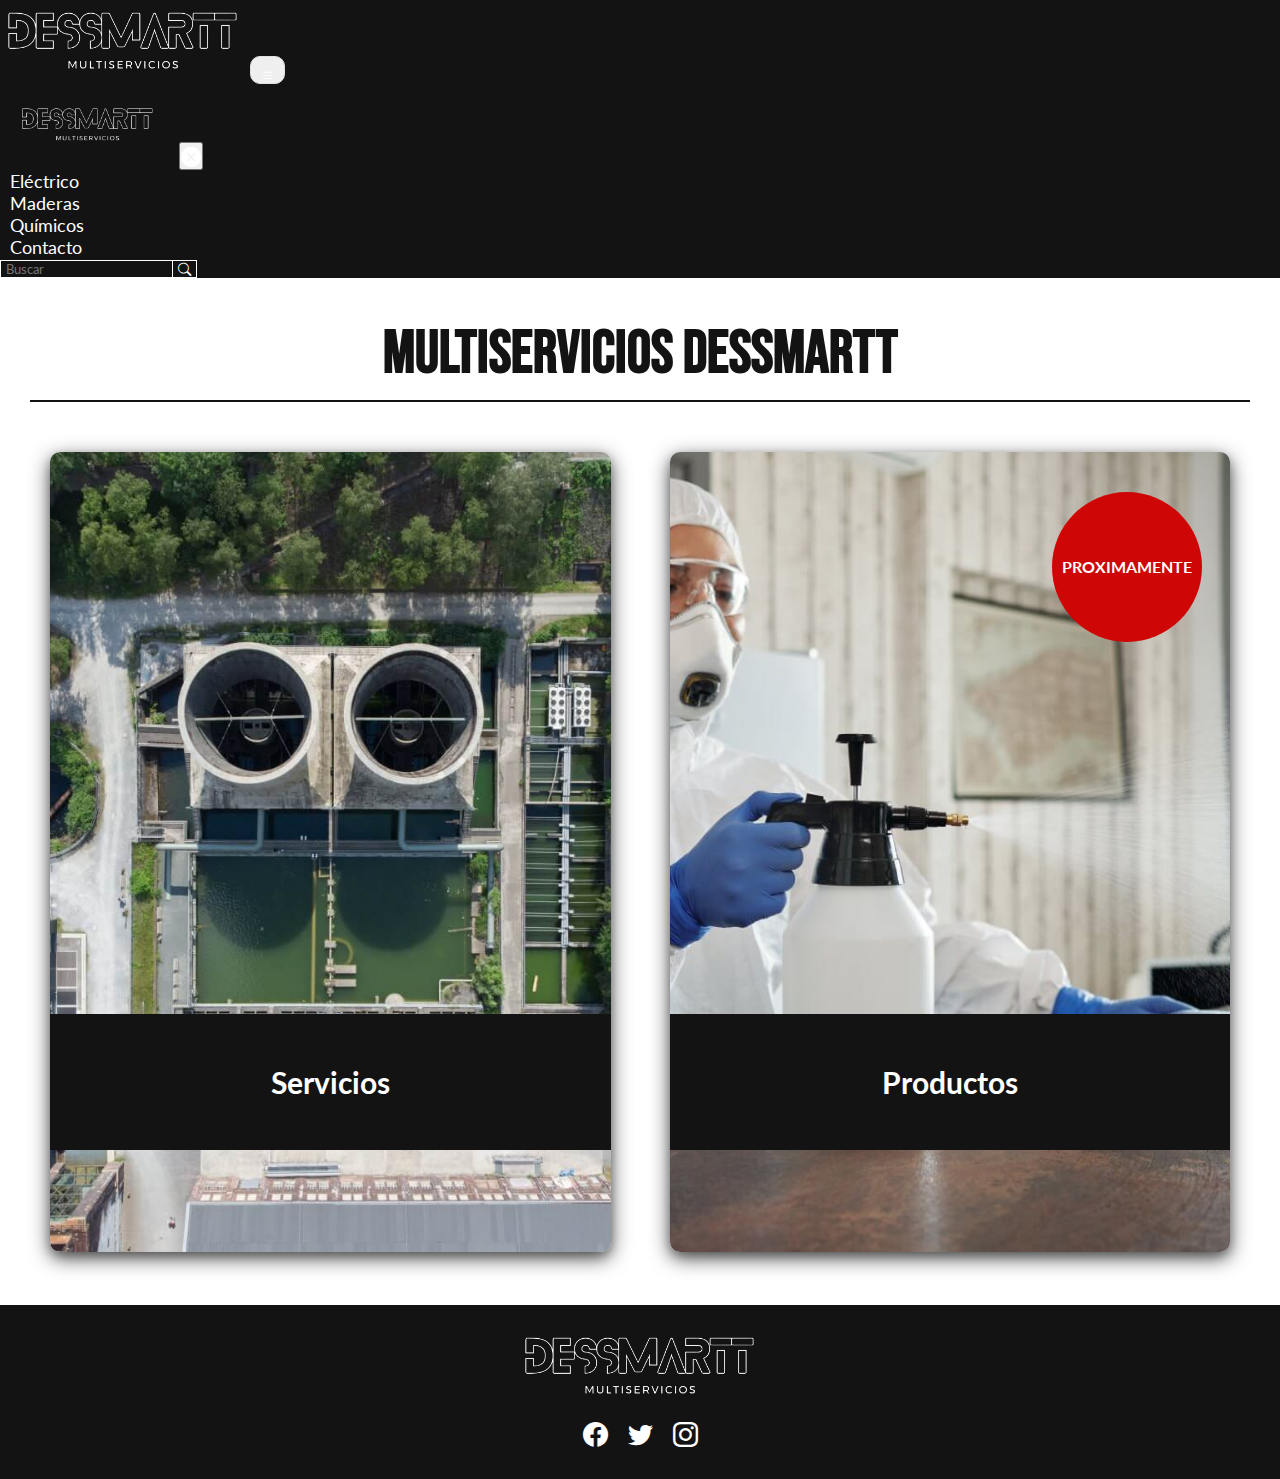
<file: pages/quimicos.html>
<!DOCTYPE html>
<html lang="en">

<head>
    <meta charset="UTF-8">
    <meta name="viewport" content="width=device-width, initial-scale=1.0">
    <!--link bootstrap-->
    <link href="https://cdn.jsdelivr.net/npm/bootstrap@5.3.2/dist/css/bootstrap.min.css" rel="stylesheet"
        integrity="sha384-T3c6CoIi6uLrA9TneNEoa7RxnatzjcDSCmG1MXxSR1GAsXEV/Dwwykc2MPK8M2HN" crossorigin="anonymous">
    <!--link iconos bootstrap-->
    <link rel="stylesheet" href="https://cdn.jsdelivr.net/npm/bootstrap-icons@1.11.3/font/bootstrap-icons.min.css">
    <!--linkear css-->
    <link rel="stylesheet" href="../css/style.css">

    <!-- Primary Meta Tags -->
    <title>DESSMARTT químicos</title>
    <link rel="shortcut icon" href="../assets/images/meta_logo.png" type="image/x-icon">
    <meta name="title" content="DESSMARTT químicos" />
    <meta name="description" content="Nos especializamos en la venta de productos químicos de alta calidad, así como en el desarrollo de tratamientos de aguas y especialidades químicas adaptados a tus necesidades específicas." />

    <!-- Open Graph / Facebook -->
    <meta property="og:type" content="website" />
    <meta property="og:url" content="https://carlossantana331.github.io/PreEntrega3-Santana/pages/quimicos.html" />
    <meta property="og:title" content="DESSMARTT químicos" />
    <meta property="og:description" content="Nos especializamos en la venta de productos químicos de alta calidad, así como en el desarrollo de tratamientos de aguas y especialidades químicas adaptados a tus necesidades específicas." />
    <meta property="og:image" src="../assets/images/meta_logo.png" />

    <!-- Twitter -->
    <meta property="twitter:card" content="summary_large_image" />
    <meta property="twitter:url" content="https://carlossantana331.github.io/PreEntrega3-Santana/pages/quimicos.html" />
    <meta property="twitter:title" content="DESSMARTT químicos" />
    <meta property="twitter:description" content="Nos especializamos en la venta de productos químicos de alta calidad, así como en el desarrollo de tratamientos de aguas y especialidades químicas adaptados a tus necesidades específicas." />
    <meta property="twitter:image" src="../assets/images/meta_logo.png" />

    <!-- meta keywords -->
    <meta name="keywords" content="Productos químicos industriales, Suministros químicos, Productos de limpieza, Sustancias químicas especializadas, Servicios químicos, Tratamiento de aguas, Productos químicos para la construcción, Químicos para la agricultura, Desinfectantes químicos, Soluciones químicas personalizadas">

</head>

<body>

    <header>
        <nav class="navbar navbar-expand-lg">
            <section class="container-fluid">
                <a class="navbar-brand logo" href="../index.html"><img src="../assets/images/logo.png" alt="logo de la empresa"></a>

                <button class="navbar-toggler" type="button" data-bs-toggle="offcanvas"
                    data-bs-target="#offcanvasNavbar" aria-controls="offcanvasNavbar" aria-label="Toggle navigation">
                    <span class="navbar-toggler-icon"><i class="bi bi-list"></i></span>
                </button>

                <section class="offcanvas offcanvas-end" tabindex="-1" id="offcanvasNavbar"
                    aria-labelledby="offcanvasNavbarLabel">
                    <article class="offcanvas-header">
                        <a href="../index.html"><img src="../assets/images/logo.png" alt="logo de la empresa" class="navbar-hamburguesa-logo"></a>
                        <button type="button" class="btn-close" data-bs-dismiss="offcanvas" aria-label="Close"><i class="bi bi-x-circle-fill boton_cerrar"></i></button>
                    </article>

                    <article class="offcanvas-body nav-list">
                        <ul class="navbar-nav justify-content-end flex-grow-1 pe-3">
                            <li><a href="electrico.html" class="nav_link">Eléctrico</a></li>
                            <li><a href="maderas.html" class="nav_link">Maderas</a></li>
                            <li><a href="quimicos.html" class="nav_link">Químicos</a></li>
                            <li><a href="contacto.html" class="nav_link">Contacto</a></li>
                        </ul>

                        <form>
                            <input type="search" placeholder="Buscar" class="barra_buscar">
                            <button class="btn_buscar" type="submit"><i class="bi bi-search "></i></button>
                        </form>
                    </article>
                </section>
            </section>
        </nav>
    </header>


    <main>

        <h1>Multiservicios DESSMARTT</h1>
        <section class="portada_quimicos">
            <section class="servicios_quimicos">
                <article>
                    <img src="../assets/images/quimico.jpg" alt="imagen relacionada a servicios quimicos">
                </article>
                <article>
                    <h2>Servicios</h2>
                </article>
            </section>
    
            <section class="productos_quimicos">
                <article>
                    <img src="../assets/images/producto_quimico.jpg" alt="imagen relacionada a servicios quimicos">
                </article>
                <article>
                    <h2>Productos</h2>
                    <h3>PROXIMAMENTE</h3>
                </article>
            </section>
        </section>

    </main>
    

    <footer>
        <section>
            <a href="../index.html" class="logo"><img src="../assets/images/logo.png" alt="logo de la empresa"></a>
        </section>
        <!--link iconos redes sociales-->
        <section class="redes">
            <a href="https://www.facebook.com" target="_blank" class="icono"><i class="bi bi-facebook"></i></a>
            <a href="https://www.twitter.com" target="_blank" class="icono"><i class="bi bi-twitter"></i></a>
            <a href="https://www.instagram.com" target="_blank" class="icono"><i class="bi bi-instagram"></i></a>
        </section>
    </footer>


    <script src="https://cdn.jsdelivr.net/npm/bootstrap@5.3.2/dist/js/bootstrap.bundle.min.js"
        integrity="sha384-C6RzsynM9kWDrMNeT87bh95OGNyZPhcTNXj1NW7RuBCsyN/o0jlpcV8Qyq46cDfL"
        crossorigin="anonymous"></script>

</body>

</html>
</file>
<file: css/style.css>
@import url("https://fonts.googleapis.com/css2?family=Lato&display=swap");
@import url("https://fonts.googleapis.com/css2?family=Bebas+Neue&display=swap");
* {
  margin: 0;
  padding: 0;
  box-sizing: border-box;
  font-family: "Lato", sans-serif;
}

/*general*/
ul {
  list-style-type: none;
}

body {
  background-color: rgb(255, 255, 255);
}

a {
  text-decoration: none;
  color: rgb(20, 19, 19);
  font-size: 18px;
}

.logo img {
  height: 70px;
  margin: 5px;
}
.logo img:hover {
  transform: scale(1.1);
  transition: 0.5s;
}

h1 {
  font-family: "Bebas Neue", sans-serif;
  color: rgb(20, 19, 19);
  margin: 30px;
  margin-bottom: 0px;
  padding: 10px;
  text-align: center;
  border-bottom: 2px solid rgb(20, 19, 19);
  font-size: 60px;
}

h2, h5, h3 {
  background-color: rgb(20, 19, 19);
  color: rgb(255, 255, 255);
  padding: 5px;
  text-align: center;
  border-radius: 10px;
  font-size: 22px;
}

.flex, .paginas_maderas, .categorias_maderas_card, .container_portada {
  display: flex;
  justify-content: center;
}

@keyframes efecto_izq_der {
  0% {
    opacity: 0;
    transform: translate(100%, 0);
  }
  100% {
    opacitiy: 1;
  }
}
.animate__animated.animate__fadeIn {
  --animate-duration: 2s;
}

/*iconos footer*/
footer {
  text-align: center;
  background-color: rgb(20, 19, 19);
  padding: 20px;
}
footer .redes {
  display: flex;
  flex-direction: row;
  justify-content: center;
  align-items: center;
}
footer .redes .icono {
  font-size: 25px;
  padding: 10px;
  color: rgb(255, 255, 255);
}
footer .redes .icono:hover {
  transform: scale(1.5);
  transition: 0.5s;
}

/*header*/
header {
  position: sticky;
  top: 0;
  z-index: 2;
  background-color: rgb(20, 19, 19);
}

.nav_link {
  color: rgb(255, 255, 255);
  padding: 10px;
}
.nav_link:hover {
  border-bottom: 2px solid rgb(255, 255, 255);
}

.btn_buscar {
  padding: 0px 5px 0px 5px;
  background-color: rgb(20, 19, 19);
  border: 1px solid rgb(255, 255, 255);
  color: rgb(255, 255, 255);
  margin-left: -5px;
}

.barra_buscar {
  background-color: rgb(20, 19, 19);
  border: 1px solid rgb(255, 255, 255);
}
.barra_buscar[type=search] {
  color: rgb(255, 255, 255);
  padding-left: 5px;
}

.navbar-hamburguesa-logo {
  height: 40px;
  margin: 20px;
}

.offcanvas-body,
.offcanvas-header {
  background-color: rgb(20, 19, 19);
}
.offcanvas-body .boton_cerrar,
.offcanvas-header .boton_cerrar {
  color: rgb(255, 255, 255);
  font-size: 20px;
}

.navbar-toggler {
  border: 1px solid #e0e0e0;
  border-radius: 10px;
  padding: 0px 10px;
  padding-top: 10px;
}
.navbar-toggler-icon {
  color: rgb(255, 255, 255);
  border-radius: 10px;
}

/*portada*/
/*index*/
.container_portada {
  max-width: 100%;
}
.container_portada .carousel_portada {
  border-radius: 10px;
  width: 80%;
  position: relative;
  margin: 45px;
  box-shadow: 0 4px 8px 0 rgba(0, 0, 0, 0.2), 0 6px 20px 0 rgba(0, 0, 0, 0.699);
}

.carousel-item img {
  width: auto;
  height: 700px;
  object-fit: cover;
  object-position: top;
  border-radius: 10px;
}

.carousel-caption {
  margin-bottom: 20px;
  text-align: center;
  color: rgb(20, 19, 19);
  font-size: 18px;
  padding: 10px;
}
.carousel-caption p {
  background-color: rgba(240, 248, 255, 0.726);
  padding: 15px;
  text-align: justify;
  border-radius: 10px;
}

/*nosotros*/
.nosotros {
  display: grid;
  grid-template-columns: repeat(2, 1fr);
  background-color: rgb(20, 19, 19);
  padding: 80px;
  height: 700px;
}
.nosotros iframe {
  width: 100%;
  height: 100%;
}
.nosotros_video {
  height: 100%;
  width: 100%;
  padding: 10px;
}
.nosotros_texto {
  width: 100%;
  height: 100%;
  padding: 0px 20px;
  overflow: auto;
  color: rgb(255, 255, 255);
  text-align: justify;
  background-color: #414040;
  font-size: 20px;
}
.nosotros_texto h3 {
  color: rgb(20, 19, 19);
  background-color: rgb(255, 255, 255);
  padding: 10px;
  margin: 20px 0px;
  border-radius: 10px;
  text-align: center;
}

/*top ventas*/
.top_ventas {
  display: flex;
  flex-direction: column;
  justify-content: center;
  align-items: center;
  margin: 80px;
  gap: 40px;
}
.top_ventas_titulo {
  background-color: rgb(20, 19, 19);
  color: rgb(255, 255, 255);
  padding: 10px;
  width: 65%;
  border-radius: 10px;
  text-align: center;
}
.top_ventas_productos {
  display: grid;
  grid-template-columns: repeat(3, 1fr);
  gap: 80px;
}
.top_ventas_productos img {
  box-shadow: 0 4px 8px 0 rgba(0, 0, 0, 0.2), 0 6px 20px 0 rgba(0, 0, 0, 0.699);
  border-radius: 10px;
}
.top_ventas_productos .card {
  border: none;
  text-align: center;
}
.top_ventas_productos .card .card-body {
  display: flex;
  flex-direction: column;
  justify-content: center;
  align-items: center;
  justify-content: space-between;
  height: auto;
}
.top_ventas_productos .card .card-body h5 {
  color: rgb(255, 255, 255);
  padding: 10px 50px;
  margin-top: 20px;
}
.top_ventas_productos .card .card-body h6 {
  color: rgb(255, 255, 255);
  background-color: rgb(20, 19, 19);
  padding: 10px 15px;
  border-radius: 30%;
}
.top_ventas_productos .card .card-body .btn {
  background-color: rgb(20, 19, 19);
  color: rgb(255, 255, 255);
  padding: 10px 15px;
  border: 2px solid rgb(255, 255, 255);
}

/*electrico*/
/*portada*/
.portada_categoria {
  text-align: center;
  width: 80%;
  margin: 0 auto;
  height: 100%;
  position: relative;
}
.portada_categoria img {
  width: 80%;
  height: 600px;
  object-fit: cover;
  object-position: top;
  border-radius: 10px;
  margin: 45px 0px;
  box-shadow: 0 4px 8px 0 rgba(0, 0, 0, 0.2), 0 6px 20px 0 rgba(0, 0, 0, 0.699);
}
.portada_categoria_texto {
  position: absolute;
  height: 87%;
  top: 6.5%;
  left: 30%;
  width: 60%;
  background: linear-gradient(90deg, rgba(0, 0, 0, 0) 0%, rgba(0, 0, 0, 0.7203256303) 43%, rgb(0, 0, 0) 100%);
  border-radius: 10px;
}
.portada_categoria_texto h2 {
  font-family: "Bebas Neue", sans-serif;
  text-align: end;
  margin: 50px 20px 50px 200px;
  color: rgb(255, 255, 255);
  font-size: 36px;
  padding: 10px;
  background: linear-gradient(90deg, rgba(0, 0, 0, 0) 0%, rgba(0, 0, 0, 0.7203256303) 43%, rgb(0, 0, 0) 100%);
}
.portada_categoria_texto p {
  text-align: end;
  color: rgb(20, 19, 19);
  font-size: 80%;
  padding: 10px;
  color: rgb(255, 255, 255);
  margin-left: 100px;
}

/*servicios electricos*/
.servicios_electricos {
  display: grid;
  grid-template-columns: 1fr;
  gap: 40px;
  background-color: rgb(20, 19, 19);
  padding: 60px 0px;
}
.servicios_electricos .servicio_elect {
  margin: 0 auto;
  display: flex;
  flex-direction: row;
  align-items: center;
  gap: 20px;
  padding: 20px 10px 0px 20px;
  background-color: #414040;
  border-radius: 10px;
  width: 80%;
}
.servicios_electricos .servicio_elect img {
  justify-content: left;
  width: 100%;
  height: auto;
  object-fit: cover;
  border-radius: 10px;
  box-shadow: 0 4px 8px 0 rgba(0, 0, 0, 0.2), 0 6px 20px 0 rgba(0, 0, 0, 0.699);
}
.servicios_electricos .servicio_elect p {
  width: 100%;
  height: 90%;
  background-color: rgba(240, 248, 255, 0.63);
  padding: 10px;
  border-radius: 10px;
  margin-top: 20px;
  font-size: 14px;
  padding: 20px;
}
.servicios_electricos .servicio_elect_texto {
  display: flex;
  flex-direction: column;
  justify-content: center;
  align-items: center;
  padding: 20px 0px;
}
.servicios_electricos .servicio_elect_texto h3 {
  padding: 10px;
  width: 100%;
  margin-bottom: -10px;
}
.servicios_electricos .servicio_elect button {
  background-color: rgb(20, 19, 19);
  color: rgb(255, 255, 255);
  padding: 10px 15px;
  border-radius: 10px;
  font-size: 12px;
}
.servicios_electricos .servicio_elect button:hover {
  background-color: rgb(255, 255, 255);
  color: rgb(20, 19, 19);
}

/*maderas*/
/*categorias*/
.categorias_maderas {
  text-align: center;
  padding: 60px;
  background-color: rgb(20, 19, 19);
}
.categorias_maderas_titulo {
  background-color: #414040;
  color: rgb(255, 255, 255);
  padding: 10px;
  width: 60%;
  border-radius: 10px;
  margin: 0px auto;
  margin-bottom: 40px;
}
.categorias_maderas_titulo h3 {
  background-color: #414040;
}
.categorias_maderas_card {
  gap: 50px;
  background-color: #414040;
  padding: 20px;
  border-radius: 10px;
  max-width: 80%;
  margin: 0 auto;
}
.categorias_maderas_card .card_maderas {
  border-radius: 10px;
  position: relative;
  overflow: hidden;
}
.categorias_maderas_card .card_maderas:hover .card_maderas_texto {
  transform: translateX(0);
}
.categorias_maderas_card .card_maderas_texto {
  position: absolute;
  bottom: 0;
  left: 0;
  background-color: rgba(0, 0, 0, 0.342);
  color: rgb(255, 255, 255);
  border-radius: 10px;
  padding: 10px;
  width: 100%;
  height: 100%;
  box-sizing: border-box;
  transform: translateY(100%);
  transition: transform 0.5s ease;
  display: flex;
  flex-direction: column;
  align-items: center;
  justify-content: center;
  font-size: 30px;
}
.categorias_maderas_card .card_maderas img {
  width: 300px;
  height: 300px;
  object-fit: cover;
  border-radius: 10px;
  box-shadow: 0 4px 8px 0 rgba(0, 0, 0, 0.2), 0 6px 20px 0 rgba(0, 0, 0, 0.699);
  transition: transform 0.5s ease;
}
.categorias_maderas_card .card_maderas button {
  background-color: rgb(20, 19, 19);
  color: rgb(255, 255, 255);
  padding: 5px 10px;
  border-radius: 10px;
  margin-top: 20px;
  font-size: 12px;
}
.categorias_maderas_card .card_maderas button:hover {
  background-color: rgb(255, 255, 255);
  color: rgb(20, 19, 19);
}

/*articulos de madera*/
.articulo {
  display: grid;
  grid-template-columns: repeat(4, 1fr);
  text-align: center;
  gap: 20px;
  padding: 100px 0px;
}
.articulo_madera {
  border-radius: 10px;
  border: 2px solid rgb(20, 19, 19);
  position: relative;
  overflow: hidden;
  width: 250px;
  height: 350px;
  justify-self: center;
}
.articulo_madera:hover img {
  width: 200px;
  height: 150px;
  object-fit: cover;
  border-radius: 10px;
  box-shadow: 0 4px 8px 0 rgba(0, 0, 0, 0.2), 0 6px 20px 0 rgba(0, 0, 0, 0.699);
  margin: 20px;
}
.articulo_madera img {
  width: 100%;
  height: 100%;
  object-fit: cover;
  border-radius: 10px;
  box-shadow: 0 4px 8px 0 rgba(0, 0, 0, 0.2), 0 6px 20px 0 rgba(0, 0, 0, 0.699);
  transition: 0.5s;
}
.articulo_madera_texto {
  text-align: center;
  margin: 0px 10px;
}
.articulo_madera_texto p {
  font-size: 16px;
  margin-top: 10px;
}
.articulo_madera_texto button {
  background-color: rgb(20, 19, 19);
  color: rgb(255, 255, 255);
  padding: 5px 10px;
  border-radius: 10px;
  margin-bottom: 10px;
}
.articulo_madera_texto button:hover {
  background-color: rgb(255, 255, 255);
  color: rgb(20, 19, 19);
}
.articulo_madera_texto .precio {
  font-size: 22px;
  background-color: #d31d1d;
  color: rgb(255, 255, 255);
  width: 50px;
  margin: 0 auto;
  border-radius: 10px;
}

/*botones de paginacion*/
.paginas_maderas {
  text-align: center;
  gap: 5px;
  font-size: 22px;
  margin: 20px;
}
.paginas_maderas a {
  color: rgb(20, 19, 19);
  border: 2px solid rgb(20, 19, 19);
  padding: 10px;
  transition: 0.2s;
}
.paginas_maderas a:hover {
  transform: scale(1.1);
}
.paginas_maderas .btn_1 {
  background-color: white;
  color: #141313;
}
.paginas_maderas .btn_2 {
  background-color: #e8e8e8;
  color: #2e2c2c;
}
.paginas_maderas .btn_3 {
  background-color: #d1d1d1;
  color: #484545;
}
.paginas_maderas .btn_4 {
  background-color: #b9b9b9;
  color: #625e5e;
}
.paginas_maderas .btn_5 {
  background-color: #a2a2a2;
  color: #7d7676;
}
.paginas_maderas .btn_6 {
  background-color: #8b8b8b;
  color: #969090;
  color: rgb(20, 19, 19);
}
.paginas_maderas .btn_7 {
  background-color: #747474;
  color: #afaaaa;
}
.paginas_maderas .btn_8 {
  background-color: #5d5d5d;
  color: #c7c5c5;
}
.paginas_maderas .btn_9 {
  background-color: #464646;
  color: #e0dfdf;
}
.paginas_maderas .btn_10 {
  background-color: #2e2e2e;
  color: #f9f9f9;
}
.paginas_maderas .btn_11 {
  background-color: #171717;
  color: white;
}

/*quimicos*/
.portada_quimicos {
  display: grid;
  grid-template-columns: repeat(2, 1fr);
  padding: 50px;
  gap: 5%;
}
.portada_quimicos .servicios_quimicos,
.portada_quimicos .productos_quimicos {
  position: relative;
  margin: 0 auto;
}
.portada_quimicos .servicios_quimicos img,
.portada_quimicos .productos_quimicos img {
  width: 100%;
  height: 800px;
  object-fit: cover;
  object-position: top;
  border-radius: 10px;
  box-shadow: 0 4px 8px 0 rgba(0, 0, 0, 0.2), 0 6px 20px 0 rgba(0, 0, 0, 0.699);
}
.portada_quimicos .servicios_quimicos h2,
.portada_quimicos .productos_quimicos h2 {
  width: 100%;
  position: absolute;
  top: 70%;
  font-size: 30px;
  background-color: rgb(20, 19, 19);
  color: rgb(255, 255, 255);
  padding: 50px 0px;
  border-radius: 0px;
}
.portada_quimicos .servicios_quimicos h2:hover,
.portada_quimicos .productos_quimicos h2:hover {
  padding: 48px;
  font-size: 34px;
}
.portada_quimicos .servicios_quimicos h3,
.portada_quimicos .productos_quimicos h3 {
  width: 150px;
  height: 150px;
  position: absolute;
  top: 5%;
  right: 5%;
  font-size: 16px;
  background-color: #cf0606;
  color: rgb(255, 255, 255);
  padding: 30px 0px;
  border-radius: 0px;
  text-align: center;
  border-radius: 50%;
  margin: auto 0;
  line-height: 90px;
}

/*contacto*/
.contacto {
  display: flex;
  flex-direction: column;
  justify-content: center;
  align-items: center;
  gap: 20px;
  margin: 50px;
  animation-name: efecto_izq_der;
  animation-iteration-count: 1;
  animation-duration: 1s;
}
.contacto h2 {
  background-color: rgb(20, 19, 19);
  color: rgb(255, 255, 255);
  padding: 20px;
  width: 600px;
  border-radius: 10px;
  text-align: center;
}
.contacto .form_contacto {
  display: flex;
  flex-direction: column;
  justify-content: center;
  align-items: center;
  gap: 20px;
}
.contacto input,
.contacto textarea {
  background-color: rgb(255, 255, 255);
  color: rgb(20, 19, 19);
  padding: 10px;
  width: 600px;
  border-radius: 10px;
  border: 2px solid rgb(20, 19, 19);
}
.contacto textarea {
  height: 250px;
}

.btn_contacto:hover {
  color: rgb(255, 255, 255);
  background-color: rgb(20, 19, 19);
}

/*responsive*/
@media (max-width: 1024px) {
  /*header*/
  .logo, .logo img {
    transform: scale(0.6);
    padding: 0px;
  }
  .logo {
    width: 0px;
  }
  .navbar-toggler {
    transform: scale(0.6);
  }
  .navbar {
    justify-self: left;
  }
  h1 {
    font-size: 24px;
  }
  /*index*/
  /*portada*/
  .carousel-item img {
    height: 400px;
  }
  .texto_portada p {
    display: none;
  }
  /*nosotros*/
  .nosotros {
    grid-template-columns: 1fr;
    justify-content: center;
    height: auto;
    gap: 20px;
  }
  .nosotros_video {
    width: 100%;
    height: 300px;
    padding: 0px;
  }
  .nosotros_video iframe {
    width: 100%;
    height: 100%;
  }
  .nosotros_texto {
    width: 100%;
    height: 300px;
    padding: 20px;
    font-size: 14px;
  }
  /*top ventas*/
  .top_ventas_productos {
    display: flex;
    flex-wrap: wrap;
    justify-content: center;
  }
  /*electrico*/
  .servicio_elect {
    flex-wrap: wrap;
  }
  .servicios_electricos .servicio_elect_invertido {
    flex-wrap: wrap-reverse;
  }
  /*articulos maderas*/
  .categorias_maderas_card {
    flex-wrap: wrap;
  }
  .articulo {
    grid-template-columns: repeat(3, 1fr);
  }
  /*quimicos*/
  .portada_quimicos {
    grid-template-columns: repeat(1, 1fr);
    gap: 40px;
    justify-content: center;
  }
}
@media (max-width: 768px) {
  /*header*/
  .navbar .container-fluid {
    justify-content: space-between;
  }
  .logo img {
    margin: 0px;
  }
  /*index*/
  /*portada*/
  .carousel-item img {
    height: 400px;
  }
  .texto_portada h2 {
    font-size: 12px;
  }
  /*nosotros*/
  .nosotros_texto, .nosotros_texto h3 {
    font-size: 10px;
  }
  /*top vetas*/
  .top_ventas_titulo {
    width: 100%;
  }
  /*electrico*/
  /*portda*/
  .portada_categoria img {
    height: 400px;
  }
  .portada_categoria_texto {
    display: none;
  }
  .servicios_electricos .servicio_elect p {
    font-size: 10px;
  }
  .servicios_electricos .servicio_elect_texto h3 {
    font-size: 16px;
  }
  /*articulos maderas*/
  .articulo {
    grid-template-columns: repeat(2, 1fr);
  }
  /*quimicos*/
  .servicios_quimicos img,
  .productos_quimicos img {
    width: 90vw;
    height: 350px;
  }
  .servicios_quimicos h2,
  .productos_quimicos h2 {
    width: 100%;
    font-size: 18px;
    padding: 15px;
  }
  .form_contacto input,
  .form_contacto textarea,
  .contacto h2 {
    width: 95vw;
  }
}
@media (max-width: 550px) {
  .categorias_maderas {
    padding: 0px;
  }
  .categorias_maderas_card {
    width: 90%;
  }
  .articulo {
    grid-template-columns: 1fr;
  }
  .paginas_maderas a {
    padding: 5px;
    font-size: 10px;
  }
}

/*# sourceMappingURL=style.css.map */
</file>
